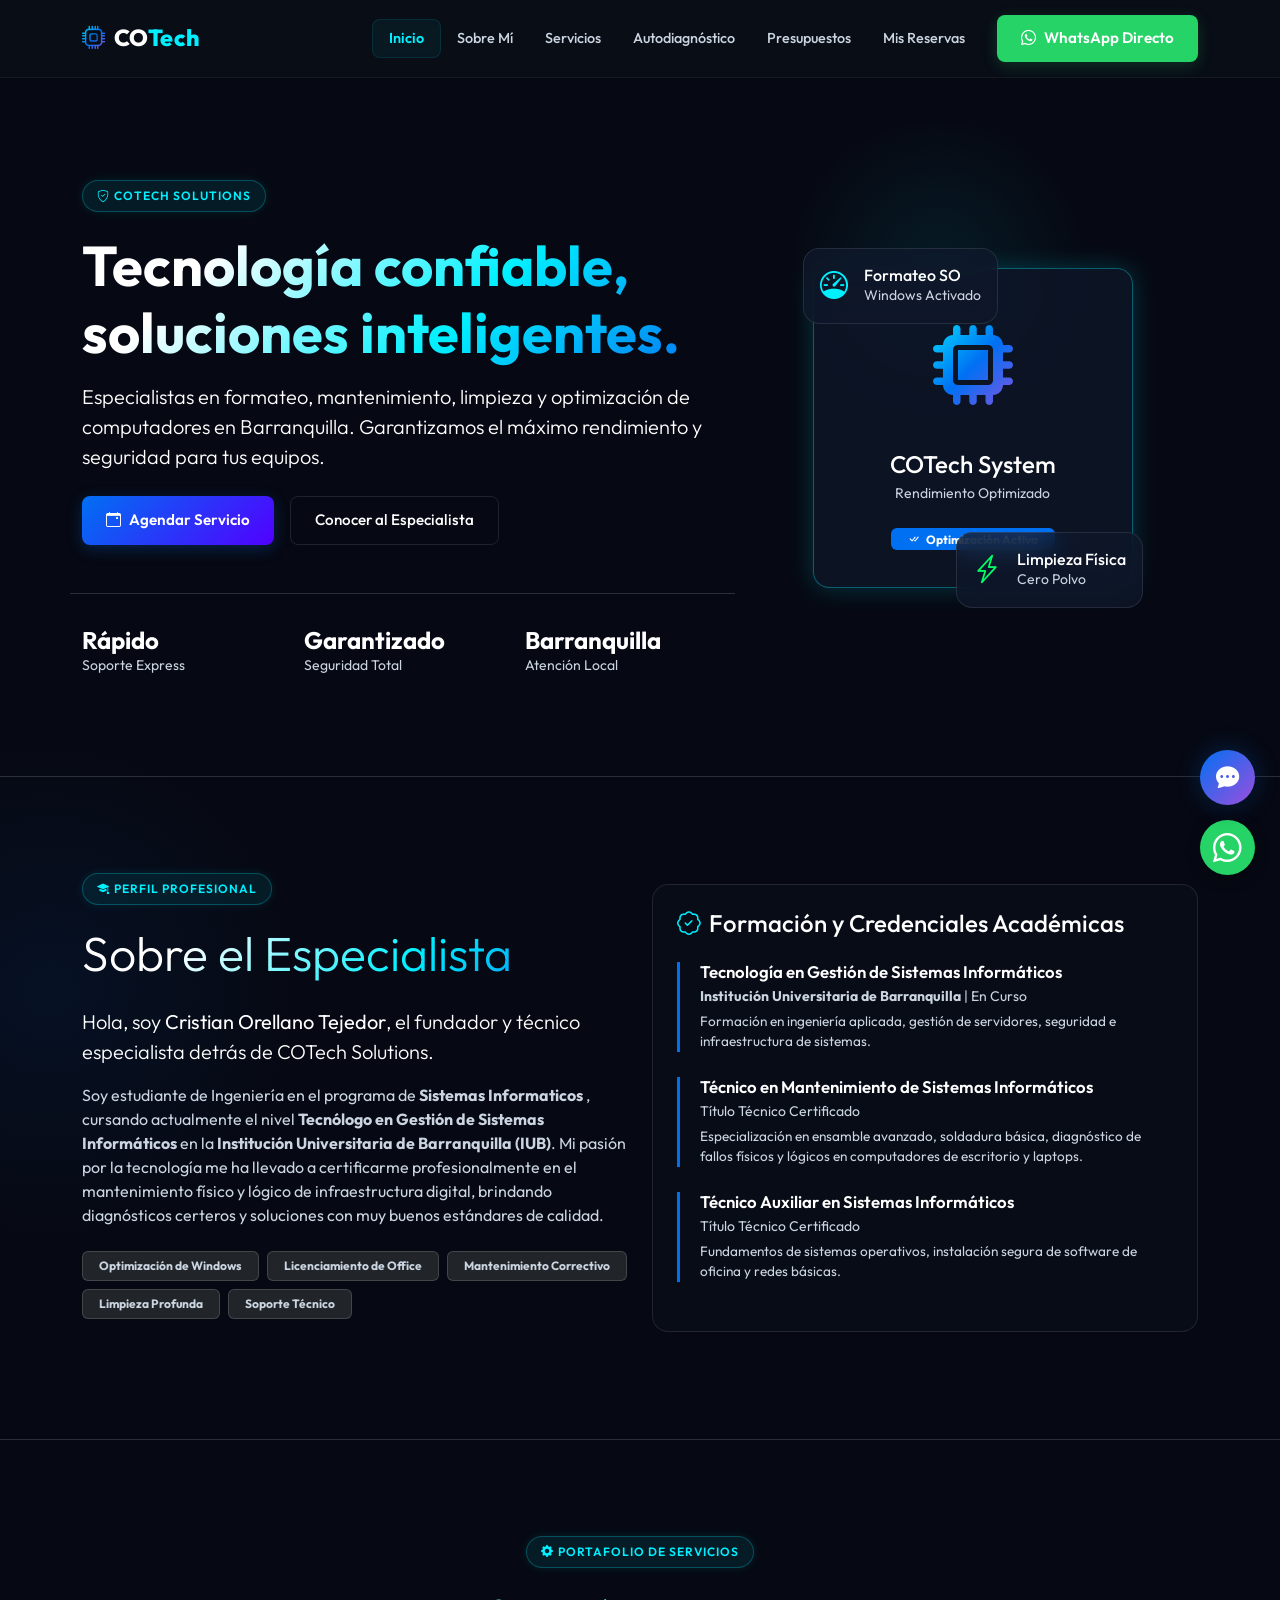
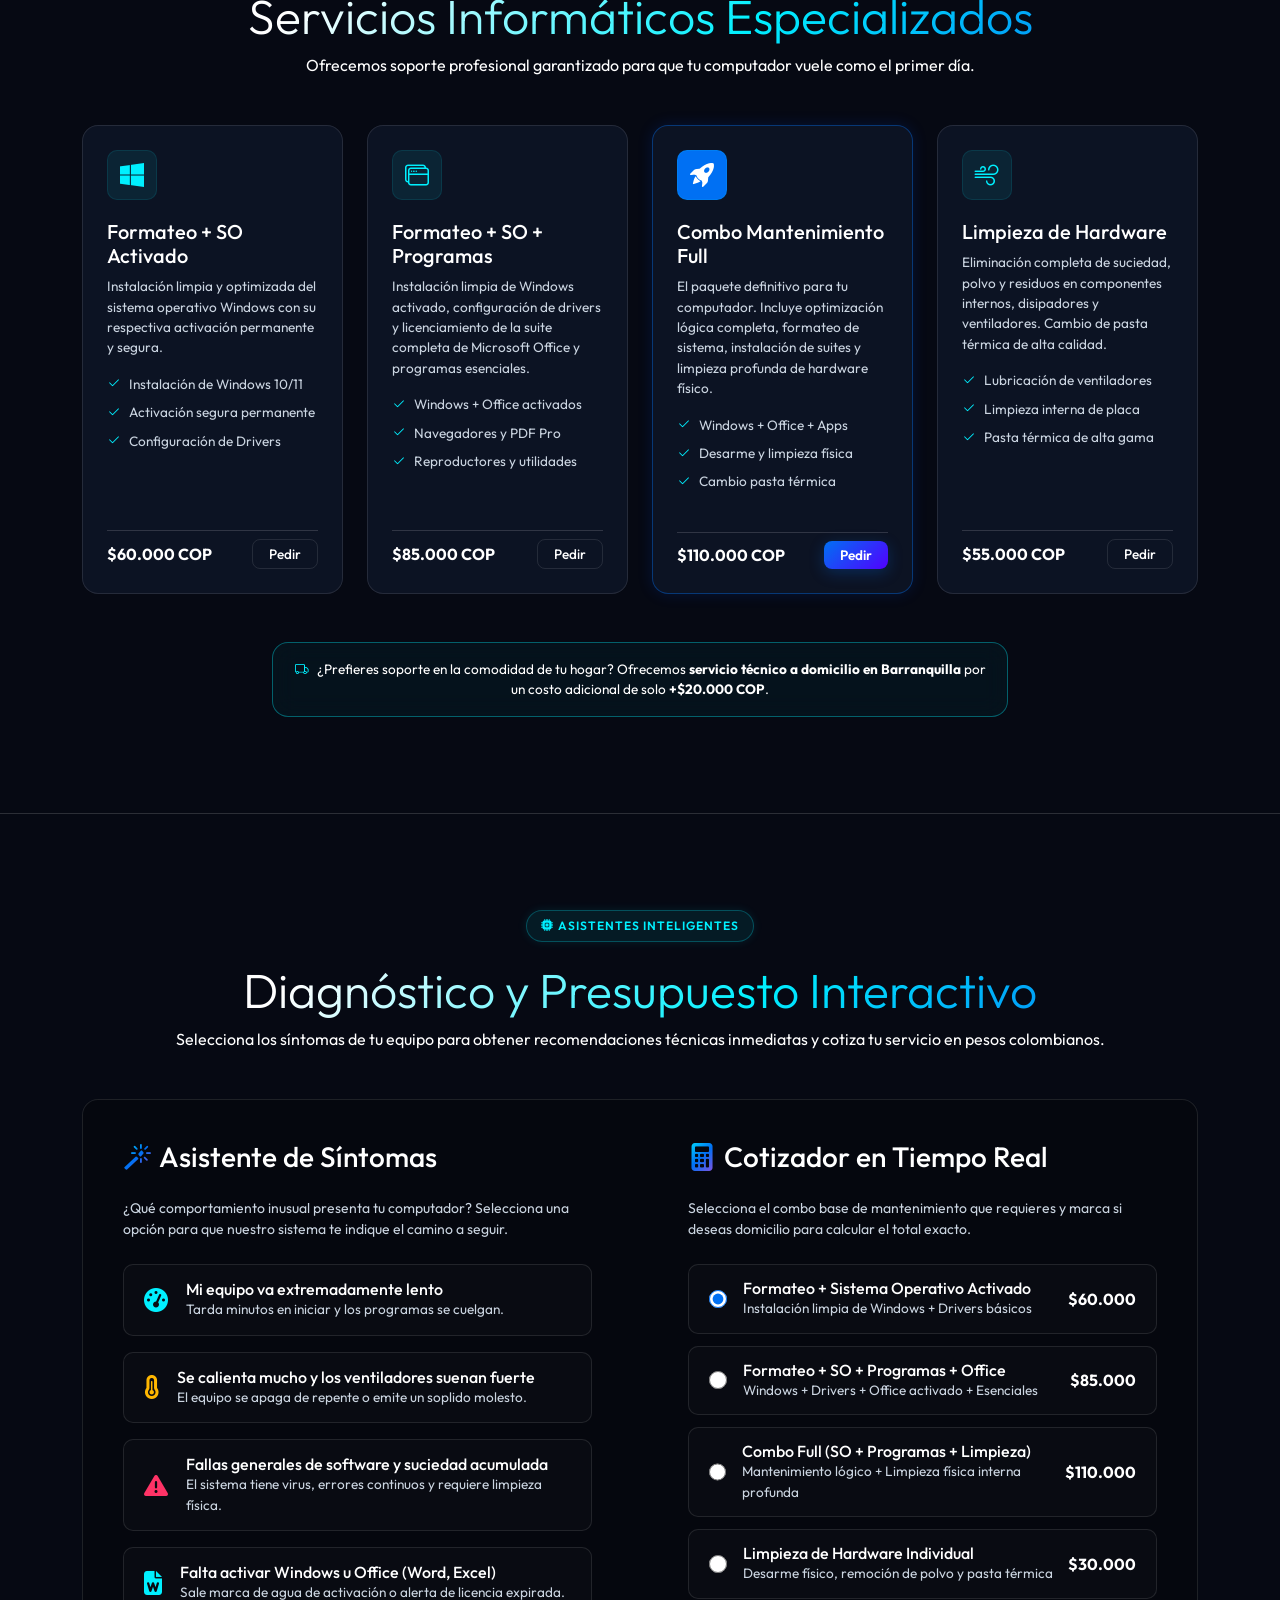
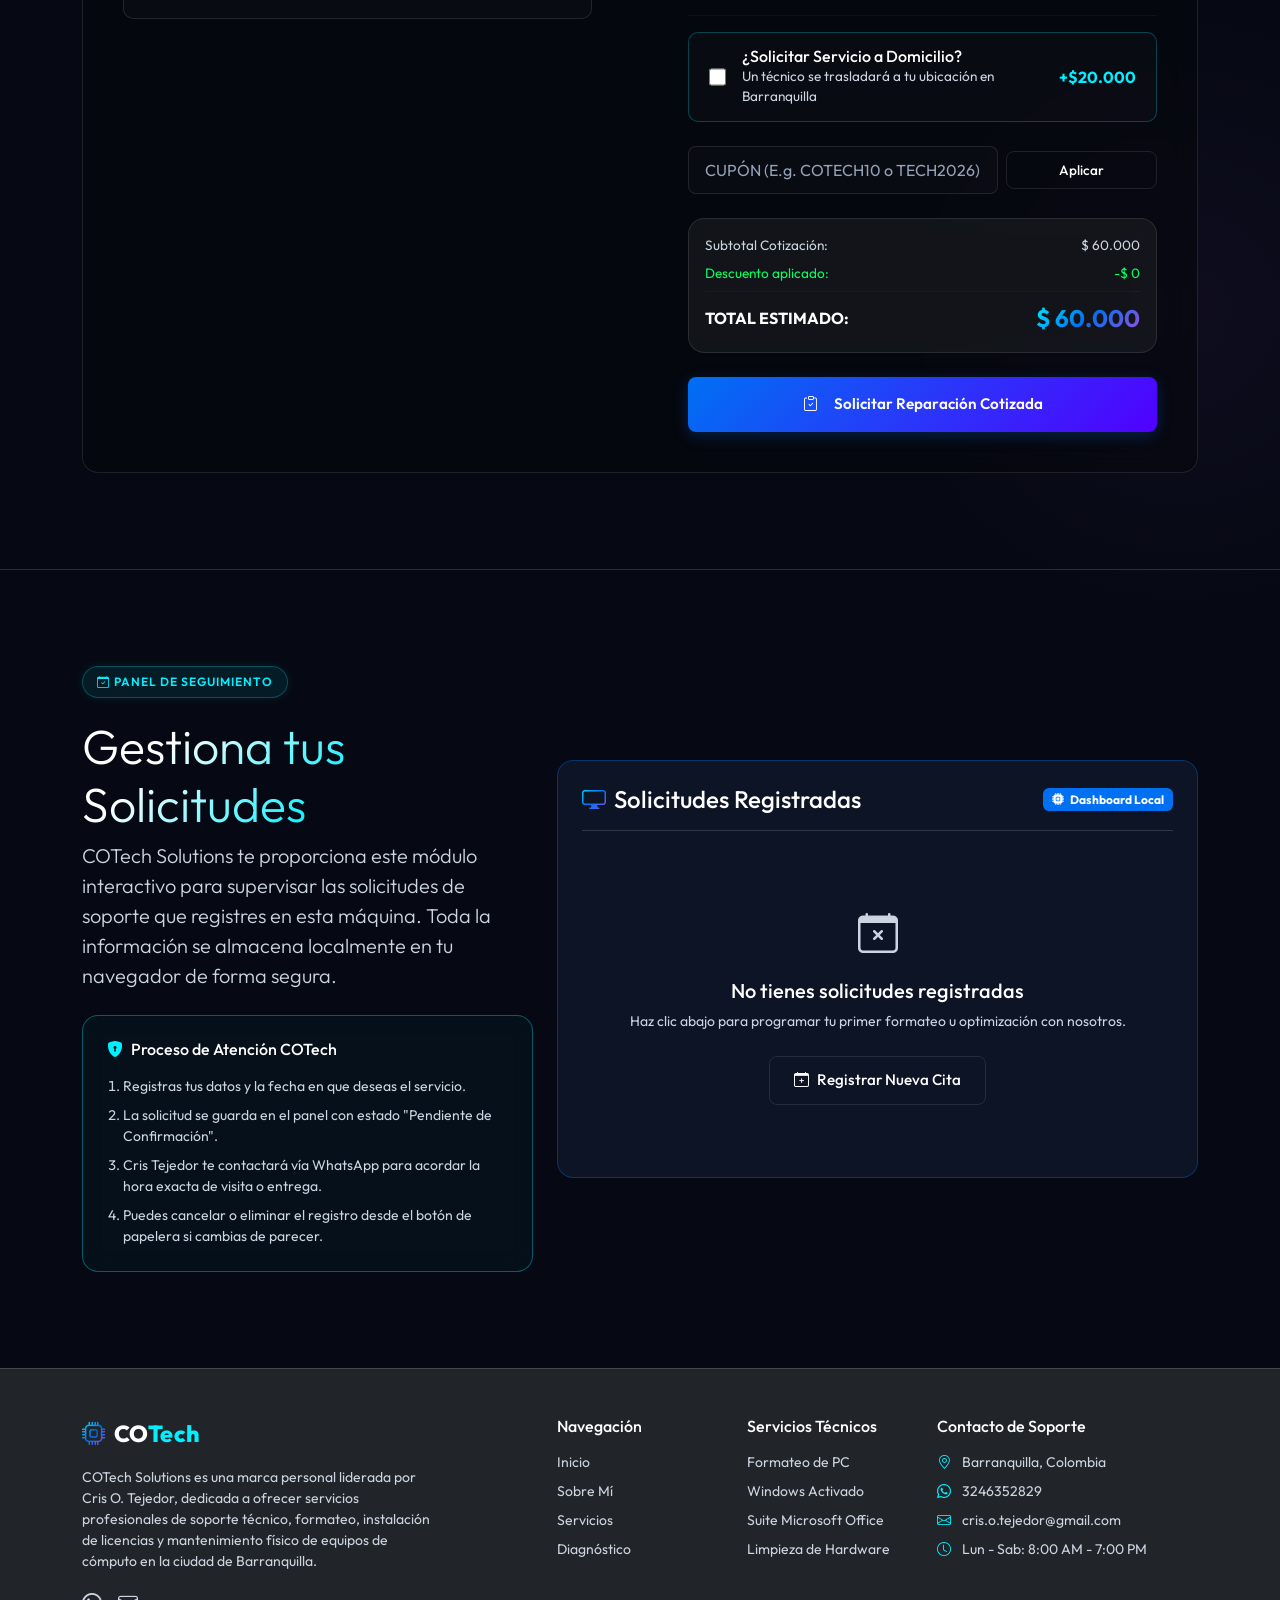
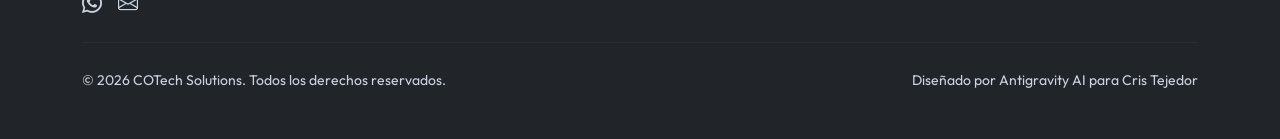
<file: index.html>
<!DOCTYPE html>
<html lang="es">
<head>
  <meta charset="UTF-8">
  <meta name="viewport" content="width=device-width, initial-scale=1.0">
  <meta name="description" content="COTech Solutions - Especialistas en formateo, mantenimiento, limpieza y optimización de computadores en Barranquilla. Servicio profesional por Cris Tejedor.">
  <meta name="keywords" content="formateo de computadores barranquilla, mantenimiento de computadores barranquilla, soporte tecnico barranquilla, cotech solutions, instalar windows, activar office">
  <meta name="author" content="COTech Solutions">
  <title>COTech Solutions | Soporte Técnico y Mantenimiento de Computadores en Barranquilla</title>

  <!-- Google Fonts - Outfit -->
  <link rel="preconnect" href="https://fonts.googleapis.com">
  <link rel="preconnect" href="https://fonts.gstatic.com" crossorigin>
  <link href="https://fonts.googleapis.com/css2?family=Outfit:wght@300;400;500;600;700;800&display=swap" rel="stylesheet">

  <!-- Bootstrap 5 CDN -->
  <link href="https://cdn.jsdelivr.net/npm/bootstrap@5.3.2/dist/css/bootstrap.min.css" rel="stylesheet">
  
  <!-- Iconos: Bootstrap Icons & FontAwesome 6 -->
  <link rel="stylesheet" href="https://cdn.jsdelivr.net/npm/bootstrap-icons@1.11.2/font/bootstrap-icons.min.css">
  <link rel="stylesheet" href="https://cdnjs.cloudflare.com/ajax/libs/font-awesome/6.4.2/css/all.min.css">

  <!-- Hojas de Estilos Personalizadas -->
  <link rel="stylesheet" href="css/style.css">
</head>
<body>

  <!-- ==========================================
       MENU DE NAVEGACION (NAVBAR)
       ========================================== -->
  <nav class="navbar navbar-expand-lg navbar-dark navbar-cyber fixed-top">
    <div class="container">
      <a class="navbar-brand navbar-brand-tech" href="#home">
        <i class="bi bi-cpu text-accent-gradient me-2"></i>CO<span>Tech</span>
      </a>
      <button class="navbar-toggler border-0" type="button" data-bs-toggle="collapse" data-bs-target="#navbarNav" aria-controls="navbarNav" aria-expanded="false" aria-label="Toggle navigation">
        <span class="navbar-toggler-icon"></span>
      </button>
      <div class="collapse navbar-collapse" id="navbarNav">
        <ul class="navbar-nav ms-auto align-items-center">
          <li class="nav-item">
            <a class="nav-link nav-link-tech active" href="#home">Inicio</a>
          </li>
          <li class="nav-item">
            <a class="nav-link nav-link-tech" href="#sobre-mi">Sobre Mí</a>
          </li>
          <li class="nav-item">
            <a class="nav-link nav-link-tech" href="#servicios">Servicios</a>
          </li>
          <li class="nav-item">
            <a class="nav-link nav-link-tech" href="#diagnostico">Autodiagnóstico</a>
          </li>
          <li class="nav-item">
            <a class="nav-link nav-link-tech" href="#cotizador">Presupuestos</a>
          </li>
          <li class="nav-item">
            <a class="nav-link nav-link-tech" href="#citas">Mis Reservas</a>
          </li>
          <li class="nav-item ms-lg-3 mt-3 mt-lg-0">
            <a href="https://wa.me/573246352829?text=Hola%20COTech%20Solutions,%20deseo%20consultar%20un%20servicio%20técnico" target="_blank" class="btn-tech btn-whatsapp">
              <i class="bi bi-whatsapp"></i> WhatsApp Directo
            </a>
          </li>
        </ul>
      </div>
    </div>
  </nav>

  <!-- ==========================================
       SECCIÓN HERO (BIENVENIDA)
       ========================================== -->
  <header id="home" class="hero-section">
    <div class="hero-glow-element"></div>
    <div class="container">
      <div class="row align-items-center gy-5">
        <div class="col-lg-7 text-start">
          <span class="hero-tag"><i class="bi bi-shield-check me-1"></i> COTech Solutions</span>
          <h1 class="display-4 fw-bold text-gradient mb-3">Tecnología confiable,<br>soluciones inteligentes.</h1>
          <p class="lead mb-4 text-white">Especialistas en formateo, mantenimiento, limpieza y optimización de computadores en Barranquilla. Garantizamos el máximo rendimiento y seguridad para tus equipos.</p>
          <div class="d-flex flex-wrap gap-3">
            <button class="btn-tech" data-bs-toggle="modal" data-bs-target="#bookingModal">
              <i class="bi bi-calendar-event"></i> Agendar Servicio
            </button>
            <a href="#sobre-mi" class="btn-tech-outline">
              Conocer al Especialista
            </a>
          </div>
          
          <!-- Metricas de Confianza -->
          <div class="row mt-5 pt-3 border-top border-secondary border-opacity-25 gy-3">
            <div class="col-4">
              <h4 class="fw-bold text-white mb-0">Rápido</h4>
              <p class="small text-muted mb-0">Soporte Express</p>
            </div>
            <div class="col-4">
              <h4 class="fw-bold text-white mb-0">Garantizado</h4>
              <p class="small text-muted mb-0">Seguridad Total</p>
            </div>
            <div class="col-4">
              <h4 class="fw-bold text-white mb-0">Barranquilla</h4>
              <p class="small text-muted mb-0">Atención Local</p>
            </div>
          </div>
        </div>
        
        <!-- Tarjeta Interactiva Flotante de Estado -->
        <div class="col-lg-5 text-center position-relative">
          <div class="floating-card-decor position-relative d-inline-block">
            <div class="card-glass p-5 text-center d-flex flex-column align-items-center justify-content-center" style="width: 320px; height: 320px; margin: 0 auto; border-color: rgba(0, 240, 255, 0.35); box-shadow: 0 0 25px rgba(0, 240, 255, 0.2);">
              <div class="mb-4 text-accent-gradient" style="font-size: 5rem;">
                <i class="fa-solid fa-microchip fa-pulse" style="color: var(--accent-blue);"></i>
              </div>
              <h4 class="text-white mb-1">COTech System</h4>
              <p class="small text-muted mb-3">Rendimiento Optimizado</p>
              <div class="w-100 bg-dark rounded-pill overflow-hidden mb-2" style="height: 6px;">
                <div class="bg-primary h-100" style="width: 95%;"></div>
              </div>
              <span class="badge bg-primary bg-opacity-25 text-white border border-primary border-opacity-50 px-3 py-1"><i class="bi bi-check-all me-1"></i> Optimización Activa</span>
            </div>
            
            <!-- Detalles Flotantes -->
            <div class="card-glass p-3 position-absolute d-flex align-items-center gap-3 floating-card-decor" style="top: -20px; left: -10px; max-width: 220px; animation-delay: 1.2s;">
              <div class="text-primary fs-3"><i class="bi bi-speedometer"></i></div>
              <div class="text-start">
                <h6 class="mb-0 text-white">Formateo SO</h6>
                <p class="mb-0 small text-muted">Windows Activado</p>
              </div>
            </div>
            
            <div class="card-glass p-3 position-absolute d-flex align-items-center gap-3 floating-card-decor" style="bottom: -20px; right: -10px; max-width: 220px; animation-delay: 2.8s;">
              <div class="text-success fs-3"><i class="bi bi-lightning-charge"></i></div>
              <div class="text-start">
                <h6 class="mb-0 text-white">Limpieza Física</h6>
                <p class="mb-0 small text-muted">Cero Polvo</p>
              </div>
            </div>
          </div>
        </div>
      </div>
    </div>
  </header>

  <!-- ==========================================
       SECCIÓN SOBRE MÍ (EDUCACIÓN & EXPERIENCIA)
       ========================================== -->
  <section id="sobre-mi" class="py-5 position-relative border-top border-secondary border-opacity-10">
    <div class="container py-5">
      <div class="row align-items-center gy-5">
        <!-- Columna de Perfil y Formación -->
        <div class="col-lg-6">
          <span class="hero-tag"><i class="bi bi-mortarboard-fill me-1"></i> Perfil Profesional</span>
          <h2 class="display-5 text-gradient mb-4">Sobre el Especialista</h2>
          <p class="lead text-white mb-3">Hola, soy <strong>Cristian Orellano Tejedor</strong>, el fundador y técnico especialista detrás de COTech Solutions.</p>
          <p class="text-muted mb-4">Soy estudiante de Ingeniería en el programa de<strong>  Sistemas Informaticos </strong>, cursando actualmente el nivel <strong>Tecnólogo en Gestión de Sistemas Informáticos</strong> en la <strong>Institución Universitaria de Barranquilla (IUB)</strong>. Mi pasión por la tecnología me ha llevado a certificarme profesionalmente en el mantenimiento físico y lógico de infraestructura digital, brindando diagnósticos certeros y soluciones con muy buenos estándares de calidad.</p>
          
          <!-- Habilidades Técnicas Rápidas -->
          <div class="d-flex flex-wrap gap-2 mb-4">
            <span class="badge bg-dark border border-secondary text-muted px-3 py-2">Optimización de Windows</span>
            <span class="badge bg-dark border border-secondary text-muted px-3 py-2">Licenciamiento de Office</span>
            <span class="badge bg-dark border border-secondary text-muted px-3 py-2">Mantenimiento Correctivo</span>
            <span class="badge bg-dark border border-secondary text-muted px-3 py-2">Limpieza Profunda</span>
            <span class="badge bg-dark border border-secondary text-muted px-3 py-2">Soporte Técnico</span>
          </div>
        </div>

        <!-- Columna de Credenciales y Educación Académica -->
        <div class="col-lg-6">
          <div class="card-glass p-4" style="background: rgba(10, 15, 26, 0.7);">
            <h4 class="text-white mb-4"><i class="bi bi-patch-check text-primary me-2"></i>Formación y Credenciales Académicas</h4>
            
            <div class="academic-card">
              <h6 class="text-white mb-1">Tecnología en Gestión de Sistemas Informáticos</h6>
              <p class="mb-1 text-muted small"><strong>Institución Universitaria de Barranquilla</strong> | En Curso</p>
              <p class="mb-0 fs-7 text-muted">Formación en ingeniería aplicada, gestión de servidores, seguridad e infraestructura de sistemas.</p>
            </div>

            <div class="academic-card">
              <h6 class="text-white mb-1">Técnico en Mantenimiento de Sistemas Informáticos</h6>
              <p class="mb-1 text-muted small">Título Técnico Certificado</p>
              <p class="mb-0 fs-7 text-muted">Especialización en ensamble avanzado, soldadura básica, diagnóstico de fallos físicos y lógicos en computadores de escritorio y laptops.</p>
            </div>

            <div class="academic-card">
              <h6 class="text-white mb-1">Técnico Auxiliar en Sistemas Informáticos</h6>
              <p class="mb-1 text-muted small">Título Técnico Certificado</p>
              <p class="mb-0 fs-7 text-muted">Fundamentos de sistemas operativos, instalación segura de software de oficina y redes básicas.</p>
            </div>
          </div>
        </div>
      </div>
    </div>
  </section>

  <!-- ==========================================
       SECCIÓN DE SERVICIOS
       ========================================== -->
  <section id="servicios" class="py-5 position-relative border-top border-secondary border-opacity-10">
    <div class="container py-5">
      <div class="text-center mb-5">
        <span class="hero-tag"><i class="bi bi-gear-fill me-1"></i> Portafolio de Servicios</span>
        <h2 class="display-5 text-gradient">Servicios Informáticos Especializados</h2>
        <p class="max-w-md mx-auto">Ofrecemos soporte profesional garantizado para que tu computador vuele como el primer día.</p>
      </div>

      <div class="row g-4 justify-content-center">
        <!-- Servicio 1: Formateo Básico -->
        <div class="col-md-6 col-lg-3">
          <div class="card-glass p-4 service-card-item">
            <div>
              <div class="service-icon-box">
                <i class="bi bi-windows"></i>
              </div>
              <h5 class="text-white mb-2">Formateo + SO Activado</h5>
              <p class="fs-7 text-muted">Instalación limpia y optimizada del sistema operativo Windows con su respectiva activación permanente y segura.</p>
              <ul class="list-unstyled text-muted small my-3 fs-7">
                <li class="mb-2"><i class="bi bi-check2 text-primary me-2"></i>Instalación de Windows 10/11</li>
                <li class="mb-2"><i class="bi bi-check2 text-primary me-2"></i>Activación segura permanente</li>
                <li class="mb-2"><i class="bi bi-check2 text-primary me-2"></i>Configuración de Drivers</li>
              </ul>
            </div>
            <div class="mt-4 pt-2 border-top border-secondary border-opacity-25 d-flex justify-content-between align-items-center">
              <span class="fw-bold text-white fs-6">$60.000 COP</span>
              <button class="btn-tech-outline py-1 px-3 fs-7" data-bs-toggle="modal" data-bs-target="#bookingModal" onclick="document.getElementById('booking-service').value='Formateo + Sistema Operativo Activado'">Pedir</button>
            </div>
          </div>
        </div>

        <!-- Servicio 2: Formateo + Programas -->
        <div class="col-md-6 col-lg-3">
          <div class="card-glass p-4 service-card-item">
            <div>
              <div class="service-icon-box">
                <i class="bi bi-window-stack"></i>
              </div>
              <h5 class="text-white mb-2">Formateo + SO + Programas</h5>
              <p class="fs-7 text-muted">Instalación limpia de Windows activado, configuración de drivers y licenciamiento de la suite completa de Microsoft Office y programas esenciales.</p>
              <ul class="list-unstyled text-muted small my-3 fs-7">
                <li class="mb-2"><i class="bi bi-check2 text-primary me-2"></i>Windows + Office activados</li>
                <li class="mb-2"><i class="bi bi-check2 text-primary me-2"></i>Navegadores y PDF Pro</li>
                <li class="mb-2"><i class="bi bi-check2 text-primary me-2"></i>Reproductores y utilidades</li>
              </ul>
            </div>
            <div class="mt-4 pt-2 border-top border-secondary border-opacity-25 d-flex justify-content-between align-items-center">
              <span class="fw-bold text-white fs-6">$85.000 COP</span>
              <button class="btn-tech-outline py-1 px-3 fs-7" data-bs-toggle="modal" data-bs-target="#bookingModal" onclick="document.getElementById('booking-service').value='Formateo + SO Activado + Programas'">Pedir</button>
            </div>
          </div>
        </div>

        <!-- Servicio 3: Combo Premium (SO + Programas + Limpieza) -->
        <div class="col-md-6 col-lg-3">
          <div class="card-glass p-4 service-card-item border-primary border-opacity-25" style="box-shadow: 0 0 15px rgba(0, 82, 255, 0.15);">
            <div>
              <div class="service-icon-box" style="background: var(--accent-blue); color: #fff;">
                <i class="bi bi-rocket-takeoff-fill"></i>
              </div>
              <h5 class="text-white mb-2">Combo Mantenimiento Full</h5>
              <p class="fs-7 text-muted">El paquete definitivo para tu computador. Incluye optimización lógica completa, formateo de sistema, instalación de suites y limpieza profunda de hardware físico.</p>
              <ul class="list-unstyled text-muted small my-3 fs-7">
                <li class="mb-2"><i class="bi bi-check2 text-primary me-2"></i>Windows + Office + Apps</li>
                <li class="mb-2"><i class="bi bi-check2 text-primary me-2"></i>Desarme y limpieza física</li>
                <li class="mb-2"><i class="bi bi-check2 text-primary me-2"></i>Cambio pasta térmica</li>
              </ul>
            </div>
            <div class="mt-4 pt-2 border-top border-secondary border-opacity-25 d-flex justify-content-between align-items-center">
              <span class="fw-bold text-white fs-6">$110.000 COP</span>
              <button class="btn-tech py-1 px-3 fs-7" data-bs-toggle="modal" data-bs-target="#bookingModal" onclick="document.getElementById('booking-service').value='Formateo + SO + Programas + Limpieza de Hardware'">Pedir</button>
            </div>
          </div>
        </div>

        <!-- Servicio 4: Limpieza Física -->
        <div class="col-md-6 col-lg-3">
          <div class="card-glass p-4 service-card-item">
            <div>
              <div class="service-icon-box">
                <i class="bi bi-wind"></i>
              </div>
              <h5 class="text-white mb-2">Limpieza de Hardware</h5>
              <p class="fs-7 text-muted">Eliminación completa de suciedad, polvo y residuos en componentes internos, disipadores y ventiladores. Cambio de pasta térmica de alta calidad.</p>
              <ul class="list-unstyled text-muted small my-3 fs-7">
                <li class="mb-2"><i class="bi bi-check2 text-primary me-2"></i>Lubricación de ventiladores</li>
                <li class="mb-2"><i class="bi bi-check2 text-primary me-2"></i>Limpieza interna de placa</li>
                <li class="mb-2"><i class="bi bi-check2 text-primary me-2"></i>Pasta térmica de alta gama</li>
              </ul>
            </div>
            <div class="mt-4 pt-2 border-top border-secondary border-opacity-25 d-flex justify-content-between align-items-center">
              <span class="fw-bold text-white fs-6">$55.000 COP</span>
              <button class="btn-tech-outline py-1 px-3 fs-7" data-bs-toggle="modal" data-bs-target="#bookingModal" onclick="document.getElementById('booking-service').value='Limpieza de Hardware'">Pedir</button>
            </div>
          </div>
        </div>
      </div>

      <!-- Domicilio Banner -->
      <div class="row justify-content-center mt-5">
        <div class="col-lg-8">
          <div class="card-glass p-3 text-center border-info border-opacity-25" style="background: rgba(0, 240, 255, 0.04);">
            <p class="mb-0 text-white fs-7"><i class="bi bi-truck me-2 text-primary"></i>¿Prefieres soporte en la comodidad de tu hogar? Ofrecemos <strong>servicio técnico a domicilio en Barranquilla</strong> por un costo adicional de solo <strong>+$20.000 COP</strong>.</p>
          </div>
        </div>
      </div>
    </div>
  </section>

  <!-- ==========================================
       SECCIÓN DE ASISTENTE DE DIAGNÓSTICO E COTIZADOR
       ========================================== -->
  <section id="diagnostico" class="py-5 position-relative border-top border-secondary border-opacity-10">
    <div class="container py-5">
      <div class="text-center mb-5">
        <span class="hero-tag"><i class="bi bi-cpu-fill me-1"></i> Asistentes Inteligentes</span>
        <h2 class="display-5 text-gradient">Diagnóstico y Presupuesto Interactivo</h2>
        <p class="max-w-md mx-auto">Selecciona los síntomas de tu equipo para obtener recomendaciones técnicas inmediatas y cotiza tu servicio en pesos colombianos.</p>
      </div>

      <div class="tech-container">
        <div class="row gy-5">
          <!-- Columna Izquierda: Autodiagnóstico de Síntomas -->
          <div class="col-lg-6 border-lg-end pe-lg-5">
            <h3 class="text-white mb-4"><i class="bi bi-magic text-accent-gradient me-2"></i>Asistente de Síntomas</h3>
            <p class="text-muted mb-4 small">¿Qué comportamiento inusual presenta tu computador? Selecciona una opción para que nuestro sistema te indique el camino a seguir.</p>
            
            <div class="d-flex flex-column gap-3 mb-4">
              <div class="diagnose-option" data-problem="slow">
                <i class="fa-solid fa-gauge-high fs-4 text-primary"></i>
                <div>
                  <h6 class="mb-0 text-white">Mi equipo va extremadamente lento</h6>
                  <p class="mb-0 text-muted fs-7">Tarda minutos en iniciar y los programas se cuelgan.</p>
                </div>
              </div>
              <div class="diagnose-option" data-problem="heat">
                <i class="fa-solid fa-temperature-three-quarters fs-4 text-warning"></i>
                <div>
                  <h6 class="mb-0 text-white">Se calienta mucho y los ventiladores suenan fuerte</h6>
                  <p class="mb-0 text-muted fs-7">El equipo se apaga de repente o emite un soplido molesto.</p>
                </div>
              </div>
              <div class="diagnose-option" data-problem="combo_full">
                <i class="fa-solid fa-triangle-exclamation fs-4 text-danger"></i>
                <div>
                  <h6 class="mb-0 text-white">Fallas generales de software y suciedad acumulada</h6>
                  <p class="mb-0 text-muted fs-7">El sistema tiene virus, errores continuos y requiere limpieza física.</p>
                </div>
              </div>
              <div class="diagnose-option" data-problem="office">
                <i class="fa-solid fa-file-word fs-4 text-info"></i>
                <div>
                  <h6 class="mb-0 text-white">Falta activar Windows u Office (Word, Excel)</h6>
                  <p class="mb-0 text-muted fs-7">Sale marca de agua de activación o alerta de licencia expirada.</p>
                </div>
              </div>
            </div>

            <!-- Resultado del Diagnóstico -->
            <div id="diagnostic-result" class="diagnostic-result mt-4">
              <h5 class="text-white mb-2"><i class="bi bi-info-circle text-primary me-2"></i>Resultado del Escaneo:</h5>
              <h6 class="text-white" id="diag-title">-</h6>
              <p class="mb-2 text-muted fs-7">Complejidad técnica: <span id="diag-gravity" class="fw-bold text-warning">-</span></p>
              <div class="mb-3 fs-7">
                <p class="mb-1 text-white"><strong>Causa Probable:</strong></p>
                <p class="text-muted mb-2" id="diag-cause">-</p>
                <p class="mb-1 text-white"><strong>Solución Sugerida por COTech:</strong></p>
                <p class="text-muted mb-0" id="diag-solution">-</p>
              </div>
              <div class="d-flex align-items-center justify-content-between pt-2 border-top border-secondary border-opacity-25">
                <div>
                  <span class="small text-muted d-block">Tarifa Estimada:</span>
                  <span class="d-block text-white fw-bold" id="diag-price">-</span>
                </div>
                <button class="btn-tech py-1 px-3 fs-7" data-bs-toggle="modal" data-bs-target="#bookingModal">
                  Solicitar este servicio
                </button>
              </div>
            </div>
          </div>

          <!-- Columna Derecha: Cotizador Dinámico -->
          <div id="cotizador" class="col-lg-6 ps-lg-5">
            <h3 class="text-white mb-4"><i class="bi bi-calculator-fill text-accent-gradient me-2"></i>Cotizador en Tiempo Real</h3>
            <p class="text-muted mb-4 small">Selecciona el combo base de mantenimiento que requieres y marca si deseas domicilio para calcular el total exacto.</p>
            
            <div class="services-list mb-4">
              <!-- Item 1 -->
              <div class="calc-checkbox-container">
                <div class="d-flex align-items-center gap-3">
                  <input type="radio" class="calc-radio" name="base-service" id="srv-basic" value="combo-basic" checked>
                  <div>
                    <h6 class="mb-0 text-white">Formateo + Sistema Operativo Activado</h6>
                    <p class="mb-0 text-muted fs-7">Instalación limpia de Windows + Drivers básicos</p>
                  </div>
                </div>
                <span class="text-white fw-bold">$60.000</span>
              </div>
              
              <!-- Item 2 -->
              <div class="calc-checkbox-container">
                <div class="d-flex align-items-center gap-3">
                  <input type="radio" class="calc-radio" name="base-service" id="srv-prog" value="combo-programs">
                  <div>
                    <h6 class="mb-0 text-white">Formateo + SO + Programas + Office</h6>
                    <p class="mb-0 text-muted fs-7">Windows + Drivers + Office activado + Esenciales</p>
                  </div>
                </div>
                <span class="text-white fw-bold">$85.000</span>
              </div>

              <!-- Item 3 -->
              <div class="calc-checkbox-container">
                <div class="d-flex align-items-center gap-3">
                  <input type="radio" class="calc-radio" name="base-service" id="srv-combo-full" value="combo-full">
                  <div>
                    <h6 class="mb-0 text-white">Combo Full (SO + Programas + Limpieza)</h6>
                    <p class="mb-0 text-muted fs-7">Mantenimiento lógico + Limpieza física interna profunda</p>
                  </div>
                </div>
                <span class="text-white fw-bold">$110.000</span>
              </div>

              <!-- Item 4 -->
              <div class="calc-checkbox-container">
                <div class="d-flex align-items-center gap-3">
                  <input type="radio" class="calc-radio" name="base-service" id="srv-clean-ind" value="hardware-clean">
                  <div>
                    <h6 class="mb-0 text-white">Limpieza de Hardware Individual</h6>
                    <p class="mb-0 text-muted fs-7">Desarme físico, remoción de polvo y pasta térmica</p>
                  </div>
                </div>
                <span class="text-white fw-bold">$30.000</span>
              </div>

              <hr class="border-secondary border-opacity-25 my-3">

              <!-- Domicilio Adicional -->
              <div class="calc-checkbox-container" style="border-color: rgba(0, 240, 255, 0.25);">
                <div class="d-flex align-items-center gap-3">
                  <input type="checkbox" id="srv-domicilio">
                  <div>
                    <h6 class="mb-0 text-white">¿Solicitar Servicio a Domicilio?</h6>
                    <p class="mb-0 text-muted fs-7">Un técnico se trasladará a tu ubicación en Barranquilla</p>
                  </div>
                </div>
                <span class="text-primary fw-bold">+$20.000</span>
              </div>
            </div>

            <!-- Sección de Cupones -->
            <div class="row g-2 align-items-center mb-4">
              <div class="col-8">
                <input type="text" class="form-control form-control-cyber" id="coupon-code" placeholder="CUPÓN (E.g. COTECH10 o TECH2026)">
                <div id="coupon-status" class="form-text" style="display: none;"></div>
              </div>
              <div class="col-4">
                <button type="button" class="btn-tech-outline w-100 py-2 fs-7 text-center justify-content-center" id="btn-apply-coupon">Aplicar</button>
              </div>
            </div>

            <!-- Desglose de Totales -->
            <div class="card-glass p-3 mb-4 bg-dark bg-opacity-50">
              <div class="d-flex justify-content-between mb-2 fs-7 text-muted">
                <span>Subtotal Cotización:</span>
                <span id="calc-subtotal">$0 COP</span>
              </div>
              <div class="d-flex justify-content-between mb-2 fs-7 text-success">
                <span>Descuento aplicado:</span>
                <span id="calc-discount">-$0 COP</span>
              </div>
              <hr class="border-secondary my-2">
              <div class="d-flex justify-content-between align-items-center">
                <span class="text-white fw-bold">TOTAL ESTIMADO:</span>
                <span class="text-accent-gradient fs-4 fw-bold" id="calc-total">$0 COP</span>
              </div>
            </div>

            <button class="btn-tech w-100 py-3 text-center justify-content-center" data-bs-toggle="modal" data-bs-target="#bookingModal">
              <i class="bi bi-clipboard-check me-2"></i> Solicitar Reparación Cotizada
            </button>
          </div>
        </div>
      </div>
    </div>
  </section>

  <!-- ==========================================
       SECCIÓN DE MIS RESERVAS (DASHBOARD DE LOCALSTORAGE)
       ========================================== -->
  <section id="citas" class="py-5 position-relative border-top border-secondary border-opacity-10">
    <div class="container py-5">
      <div class="row gy-5 align-items-center">
        <!-- Columna de Información -->
        <div class="col-lg-5">
          <span class="hero-tag"><i class="bi bi-calendar-check me-1"></i> Panel de Seguimiento</span>
          <h2 class="display-5 text-gradient">Gestiona tus Solicitudes</h2>
          <p class="text-muted lead mb-4">COTech Solutions te proporciona este módulo interactivo para supervisar las solicitudes de soporte que registres en esta máquina. Toda la información se almacena localmente en tu navegador de forma segura.</p>
          <div class="card-glass p-4 border-info border-opacity-25" style="background: rgba(0, 240, 255, 0.03);">
            <h6 class="text-white mb-3"><i class="bi bi-shield-lock-fill text-primary me-2"></i>Proceso de Atención COTech</h6>
            <ol class="small text-muted ps-3 mb-0 d-flex flex-column gap-2">
              <li>Registras tus datos y la fecha en que deseas el servicio.</li>
              <li>La solicitud se guarda en el panel con estado "Pendiente de Confirmación".</li>
              <li>Cris Tejedor te contactará vía WhatsApp para acordar la hora exacta de visita o entrega.</li>
              <li>Puedes cancelar o eliminar el registro desde el botón de papelera si cambias de parecer.</li>
            </ol>
          </div>
        </div>

        <!-- Columna del Panel / Dashboard Local -->
        <div class="col-lg-7">
          <div class="card-glass p-4" style="background: rgba(15, 23, 42, 0.85); border-color: rgba(0, 112, 243, 0.35);">
            <div class="d-flex align-items-center justify-content-between mb-4 border-bottom border-secondary border-opacity-25 pb-3">
              <h4 class="text-white mb-0"><i class="bi bi-display text-accent-gradient me-2"></i>Solicitudes Registradas</h4>
              <span class="badge bg-primary bg-opacity-25 text-white border border-primary border-opacity-50"><i class="bi bi-cpu-fill me-1"></i> Dashboard Local</span>
            </div>

            <!-- Listado de citas de LocalStorage -->
            <div id="bookings-list" class="d-flex flex-column gap-3" style="max-height: 380px; overflow-y: auto;">
              <!-- Se inyecta dinámicamente mediante JS -->
            </div>

            <!-- Mensaje vacío de citas -->
            <div id="no-bookings-message" class="text-center py-5">
              <div class="text-muted fs-1 mb-3"><i class="bi bi-calendar-x"></i></div>
              <h5 class="text-white mb-2">No tienes solicitudes registradas</h5>
              <p class="text-muted small mb-4">Haz clic abajo para programar tu primer formateo u optimización con nosotros.</p>
              <button class="btn-tech-outline" data-bs-toggle="modal" data-bs-target="#bookingModal">
                <i class="bi bi-calendar-plus"></i> Registrar Nueva Cita
              </button>
            </div>
          </div>
        </div>
      </div>
    </div>
  </section>

  <!-- ==========================================
       MODAL DE RESERVA DE CITAS (CYBER MODAL)
       ========================================== -->
  <div class="modal fade modal-cyber" id="bookingModal" tabindex="-1" aria-labelledby="bookingModalLabel" aria-hidden="true">
    <div class="modal-dialog modal-dialog-centered modal-lg">
      <div class="modal-content">
        <div class="modal-header">
          <h5 class="modal-title text-white" id="bookingModalLabel"><i class="bi bi-calendar2-plus text-accent-gradient me-2"></i>Registrar Solicitud Técnica</h5>
          <button type="button" class="btn-close btn-close-white" data-bs-dismiss="modal" aria-label="Close"></button>
        </div>
        <form id="bookingForm">
          <div class="modal-body p-4">
            <div class="row g-3">
              <!-- Nombre -->
              <div class="col-md-6">
                <label for="booking-name" class="form-label text-muted small">Nombre Completo *</label>
                <input type="text" class="form-control form-control-cyber" id="booking-name" required placeholder="Ej. Juan Pérez">
              </div>
              
              <!-- Correo -->
              <div class="col-md-6">
                <label for="booking-email" class="form-label text-muted small">Correo Electrónico *</label>
                <input type="email" class="form-control form-control-cyber" id="booking-email" required placeholder="juan@ejemplo.com">
              </div>

              <!-- Teléfono -->
              <div class="col-md-6">
                <label for="booking-phone" class="form-label text-muted small">WhatsApp de Contacto *</label>
                <input type="tel" class="form-control form-control-cyber" id="booking-phone" required placeholder="Ej. 3001234567">
              </div>

              <!-- Fecha -->
              <div class="col-md-6">
                <label for="booking-date" class="form-label text-muted small">Fecha Estimada de Atención *</label>
                <input type="date" class="form-control form-control-cyber" id="booking-date" required>
              </div>

              <!-- Servicio -->
              <div class="col-md-6">
                <label for="booking-service" class="form-label text-muted small">Servicio Requerido</label>
                <select class="form-select form-control-cyber" id="booking-service">
                  <option value="Formateo + Sistema Operativo Activado" selected>Formateo + Sistema Operativo Activado ($60.000 COP)</option>
                  <option value="Formateo + SO Activado + Programas">Formateo + SO Activado + Programas ($85.000 COP)</option>
                  <option value="Formateo + SO + Programas + Limpieza de Hardware">Formateo + SO + Programas + Limpieza de Hardware ($110.000 COP)</option>
                  <option value="Limpieza de Hardware">Limpieza de Hardware sola ($30.000 COP)</option>
                </select>
              </div>

              <!-- Modalidad -->
              <div class="col-md-6">
                <label for="booking-type" class="form-label text-muted small">Modalidad</label>
                <select class="form-select form-control-cyber" id="booking-type">
                  <option value="A Domicilio (Barranquilla)" selected>Servicio a Domicilio (+$20.000 COP)</option>
                  <option value="Entrega en Laboratorio">Llevar equipo al técnico</option>
                  <option value="Soporte Remoto">Asistencia Remota AnyDesk (Solo Software)</option>
                </select>
              </div>

              <!-- Notas -->
              <div class="col-12">
                <label for="booking-notes" class="form-label text-muted small">Describe el equipo y fallas (Marca, modelo, si requiere respaldo de datos, etc.)</label>
                <textarea class="form-control form-control-cyber" id="booking-notes" rows="3" placeholder="Ej. Computador de escritorio Asus. Necesito formatear a Windows 10, instalar Office y hacer respaldo de mis fotos. También tiene mucho polvo interno."></textarea>
              </div>
            </div>
            <p class="small text-muted mt-3 mb-0">* Todos los campos marcados con asterisco son obligatorios para procesar la orden.</p>
          </div>
          <div class="modal-footer">
            <button type="button" class="btn-tech-outline py-2" data-bs-dismiss="modal">Cerrar</button>
            <button type="submit" class="btn-tech py-2">Registrar Solicitud</button>
          </div>
        </form>
      </div>
    </div>
  </div>

  <!-- ==========================================
       WHATSAPP BOTÓN FLOTANTE PERMANENTE
       ========================================== -->
  <a href="https://wa.me/573246352829?text=Hola%20COTech%20Solutions,%20deseo%20consultar%20por%20un%20servicio%20técnico%20para%20mi%20computador" class="whatsapp-float text-center" target="_blank" title="Chatear en WhatsApp con Cris Tejedor">
    <i class="bi bi-whatsapp"></i>
  </a>

  <!-- ==========================================
       WIDGET FLOTANTE DEL CHATBOT DE SOPORTE TÉCNICO
       ========================================== -->
  <div class="chat-widget">
    <div id="chat-toggle" class="chat-btn position-relative">
      <i class="bi bi-chat-dots-fill"></i>
      <span id="chat-ping" class="badge-ping" style="display: none;"></span>
    </div>

    <!-- Caja de Chat -->
    <div id="chat-box" class="chat-box">
      <div class="chat-header">
        <div class="d-flex align-items-center gap-2">
          <i class="bi bi-cpu text-primary fs-4"></i>
          <div>
            <h6 class="text-white mb-0">TechBot COTech</h6>
            <small class="text-success" style="font-size: 0.75rem;"><i class="bi bi-circle-fill" style="font-size: 0.5rem; vertical-align: middle;"></i> Activo online</small>
          </div>
        </div>
        <button id="close-chat" class="btn-close btn-close-white" style="font-size: 0.8rem;"></button>
      </div>
      
      <!-- Cuerpo del Chat -->
      <div id="chat-body" class="chat-body">
        <div class="chat-bubble bot">
          ¡Hola! Bienvenido a **COTech Solutions**. Soy tu asistente virtual. ¿Qué duda técnica puedo resolver sobre nuestros servicios de computadores en Barranquilla?
        </div>
        
        <!-- Opciones rápidas de clic -->
        <div id="chat-options" class="chat-options-container">
          <button class="chat-option-btn" data-topic="precios">¿Cuánto cuestan los servicios?</button>
          <button class="chat-option-btn" data-topic="ubicacion">¿Cuál es su ubicación?</button>
          <button class="chat-option-btn" data-topic="garantia">¿Los trabajos tienen garantía?</button>
          <button class="chat-option-btn" data-topic="horario">¿Cuáles son los horarios?</button>
          <button class="chat-option-btn" data-topic="sobre_mi">¿Quién es el especialista?</button>
          <button class="chat-option-btn" data-topic="whatsapp">¿Tienen enlace directo a WhatsApp?</button>
        </div>
      </div>
      
      <!-- Entrada del Chat -->
      <form id="chat-form" class="chat-footer">
        <input type="text" id="chat-input" class="form-control form-control-cyber fs-7 py-2" placeholder="Escribe tu consulta aquí..." autocomplete="off">
        <button type="submit" class="btn-tech py-1 px-3 fs-7"><i class="bi bi-send-fill"></i></button>
      </form>
    </div>
  </div>

  <!-- ==========================================
       PIE DE PÁGINA (FOOTER)
       ========================================== -->
  <footer class="py-5 bg-dark border-top border-secondary border-opacity-10 text-muted">
    <div class="container">
      <div class="row gy-4">
        <div class="col-lg-4 text-start">
          <a class="navbar-brand navbar-brand-tech text-white mb-3 d-inline-block" href="#home">
            <i class="bi bi-cpu text-accent-gradient me-2"></i>CO<span>Tech</span>
          </a>
          <p class="small text-muted">COTech Solutions es una marca personal liderada por Cris O. Tejedor, dedicada a ofrecer servicios profesionales de soporte técnico, formateo, instalación de licencias y mantenimiento físico de equipos de cómputo en la ciudad de Barranquilla.</p>
          <div class="d-flex gap-3 fs-5 mt-3">
            <a href="https://wa.me/573246352829" class="text-muted hover-text-cyan" target="_blank"><i class="bi bi-whatsapp"></i></a>
            <a href="mailto:cris.o.tejedor@gmail.com" class="text-muted hover-text-cyan"><i class="bi bi-envelope"></i></a>
          </div>
        </div>
        <div class="col-6 col-md-4 col-lg-2 ms-lg-auto text-start">
          <h6 class="text-white mb-3">Navegación</h6>
          <ul class="list-unstyled d-flex flex-column gap-2 small">
            <li><a href="#home" class="text-muted text-decoration-none hover-text-cyan">Inicio</a></li>
            <li><a href="#sobre-mi" class="text-muted text-decoration-none hover-text-cyan">Sobre Mí</a></li>
            <li><a href="#servicios" class="text-muted text-decoration-none hover-text-cyan">Servicios</a></li>
            <li><a href="#diagnostico" class="text-muted text-decoration-none hover-text-cyan">Diagnóstico</a></li>
          </ul>
        </div>
        <div class="col-6 col-md-4 col-lg-2 text-start">
          <h6 class="text-white mb-3">Servicios Técnicos</h6>
          <ul class="list-unstyled d-flex flex-column gap-2 small">
            <li><a href="#servicios" class="text-muted text-decoration-none hover-text-cyan">Formateo de PC</a></li>
            <li><a href="#servicios" class="text-muted text-decoration-none hover-text-cyan">Windows Activado</a></li>
            <li><a href="#servicios" class="text-muted text-decoration-none hover-text-cyan">Suite Microsoft Office</a></li>
            <li><a href="#servicios" class="text-muted text-decoration-none hover-text-cyan">Limpieza de Hardware</a></li>
          </ul>
        </div>
        <div class="col-md-4 col-lg-3 text-start">
          <h6 class="text-white mb-3">Contacto de Soporte</h6>
          <ul class="list-unstyled d-flex flex-column gap-2 small text-muted">
            <li><i class="bi bi-geo-alt me-2 text-primary"></i> Barranquilla, Colombia</li>
            <li><i class="bi bi-whatsapp me-2 text-primary"></i> 3246352829</li>
            <li><i class="bi bi-envelope me-2 text-primary"></i> cris.o.tejedor@gmail.com</li>
            <li><i class="bi bi-clock me-2 text-primary"></i> Lun - Sab: 8:00 AM - 7:00 PM</li>
          </ul>
        </div>
      </div>
      <hr class="border-secondary border-opacity-10 my-4">
      <div class="row align-items-center">
        <div class="col-md-6 text-center text-md-start">
          <span class="small">&copy; 2026 COTech Solutions. Todos los derechos reservados.</span>
        </div>
        <div class="col-md-6 text-center text-md-end mt-2 mt-md-0">
          <span class="small text-muted">Diseñado por Antigravity AI para Cris Tejedor</span>
        </div>
      </div>
    </div>
  </footer>

  <!-- Bootstrap 5 JS Bundle CDN -->
  <script src="https://cdn.jsdelivr.net/npm/bootstrap@5.3.2/dist/js/bootstrap.bundle.min.js"></script>
  <!-- Lógica Interactiva Personalizada -->
  <script src="js/script.js"></script>
</body>
</html>
</file>
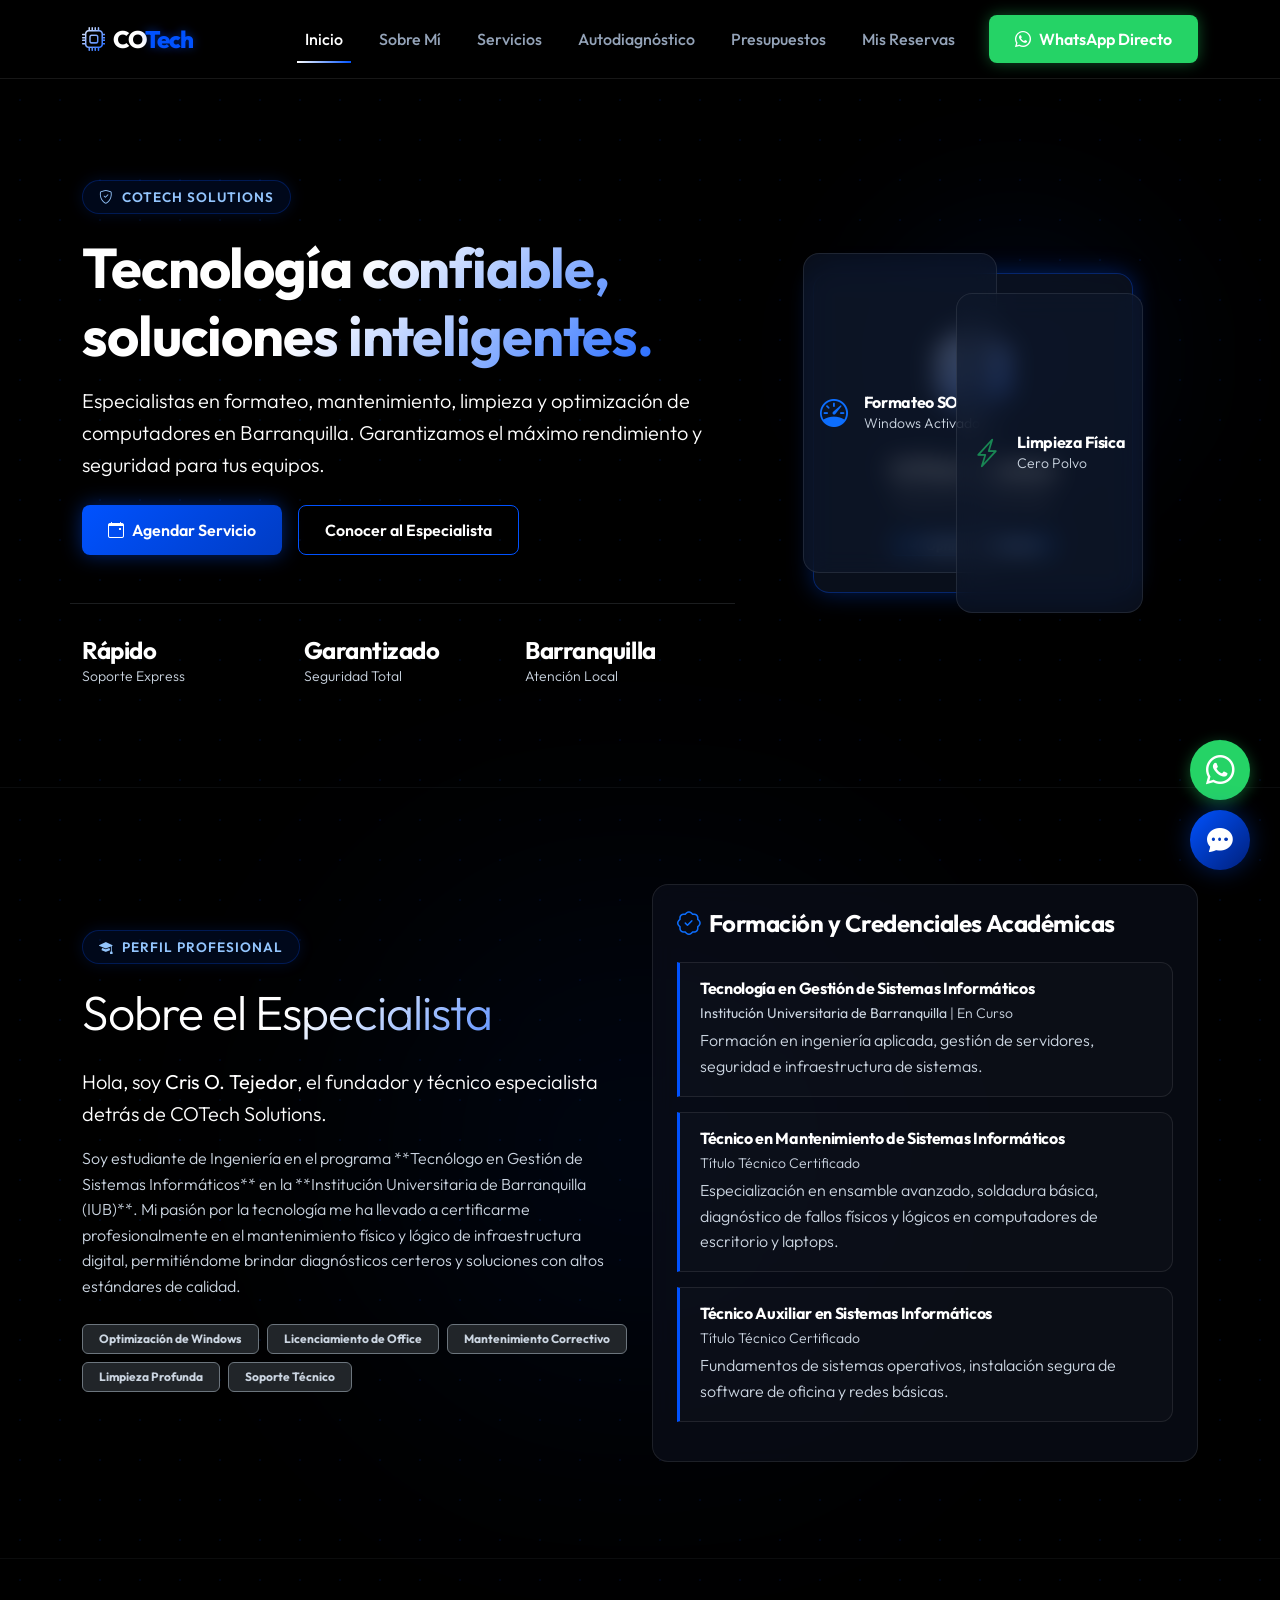
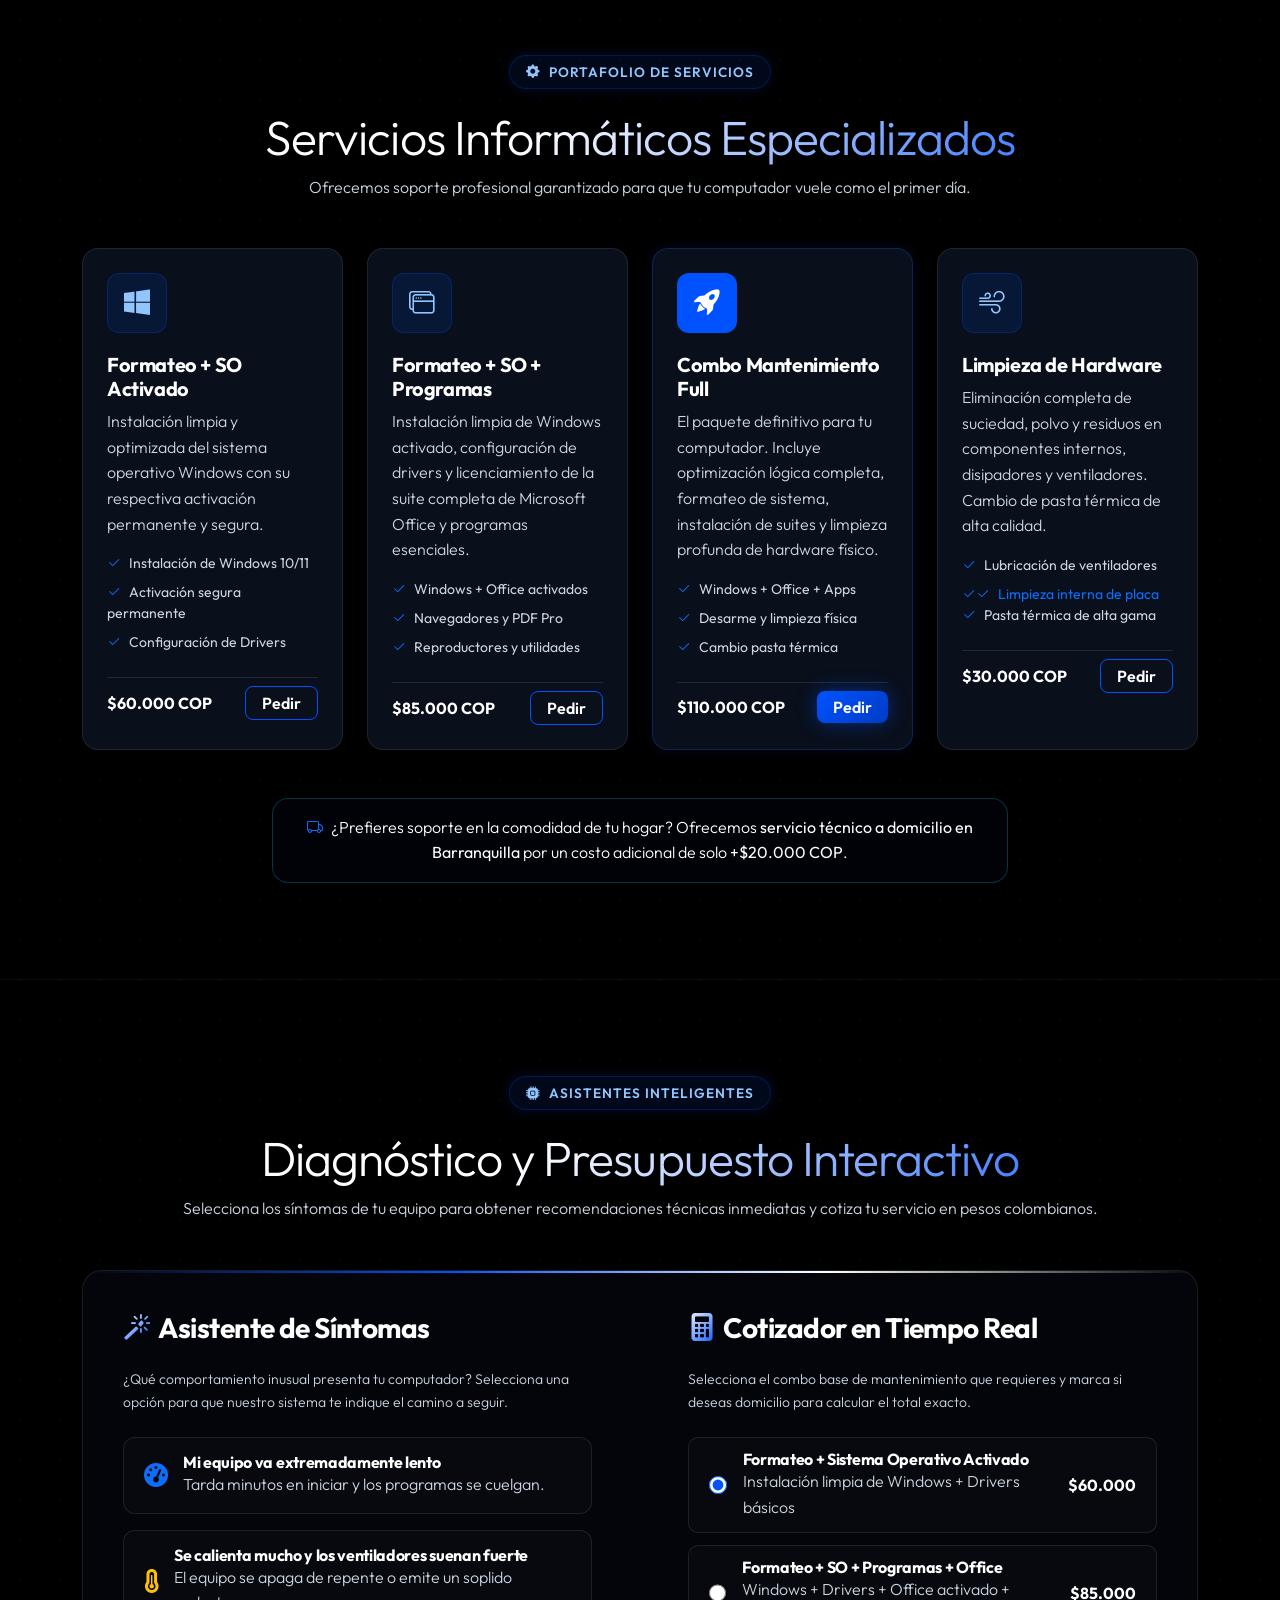
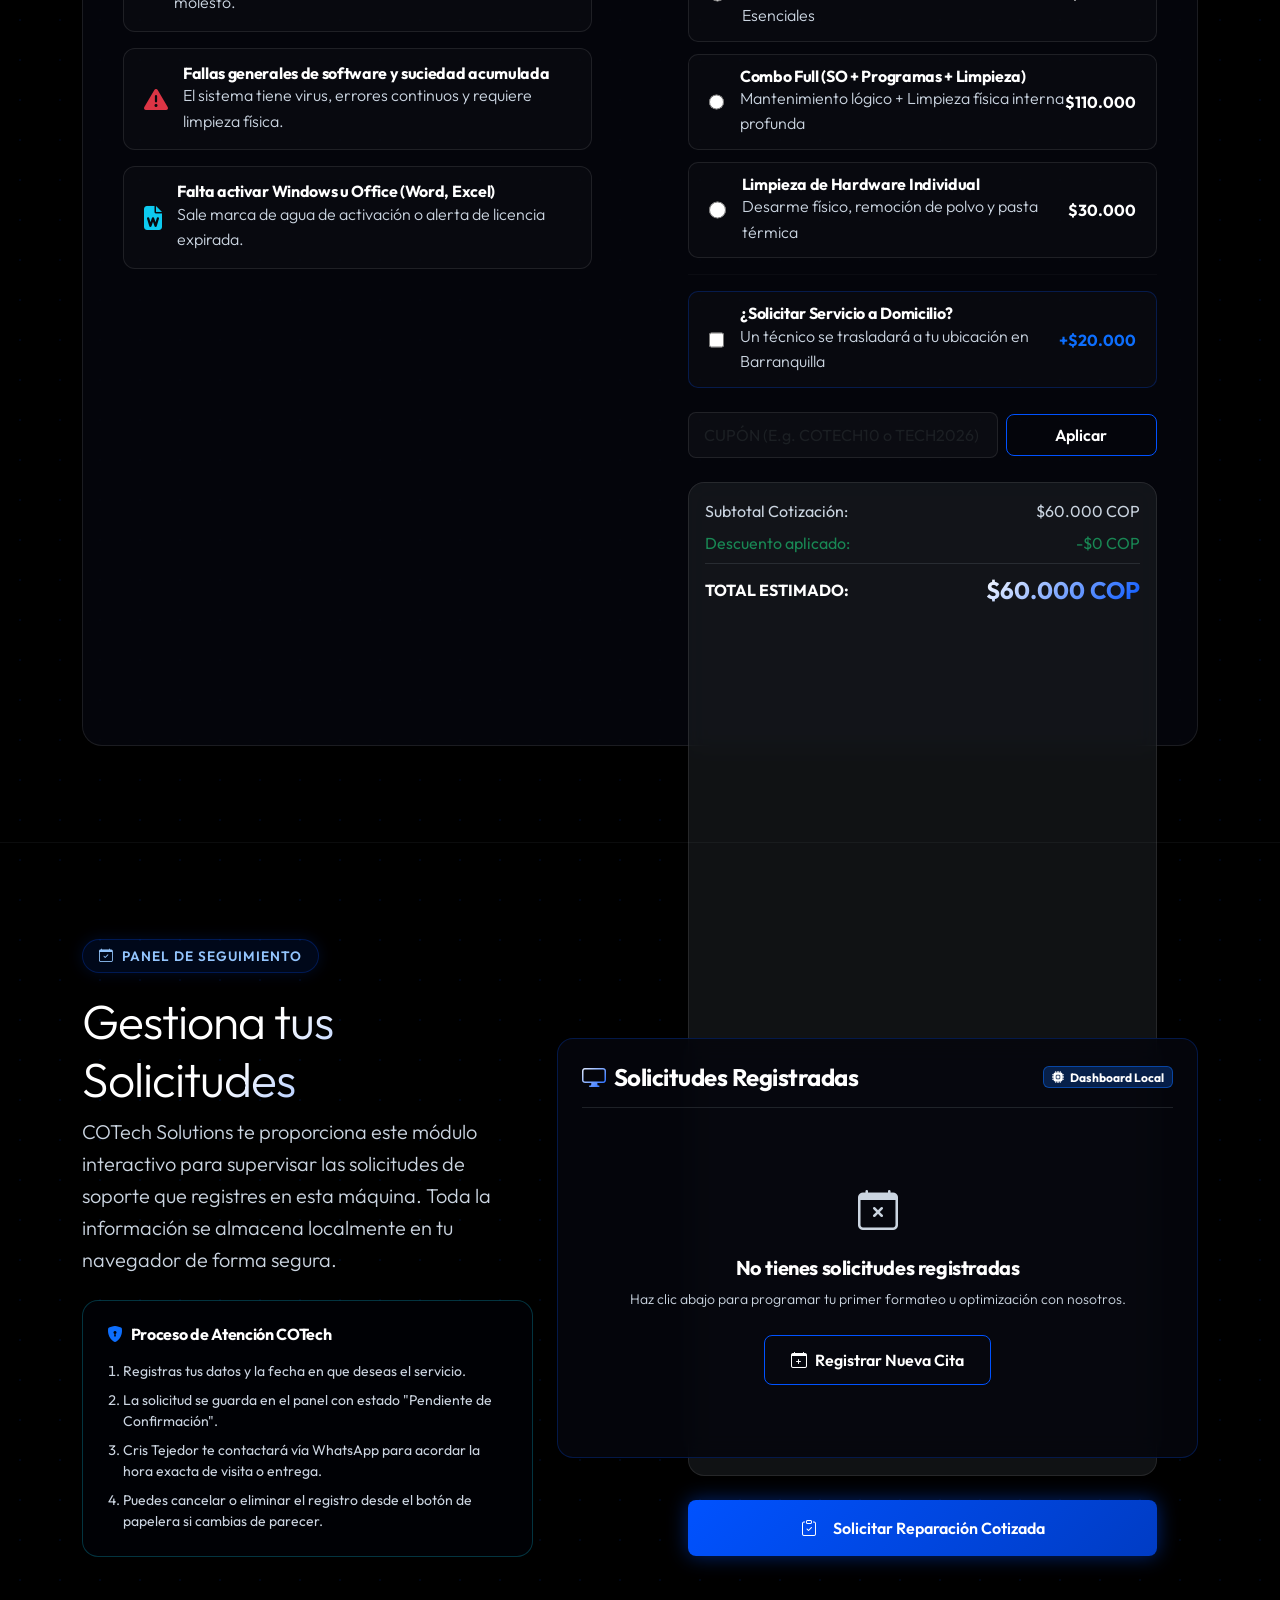
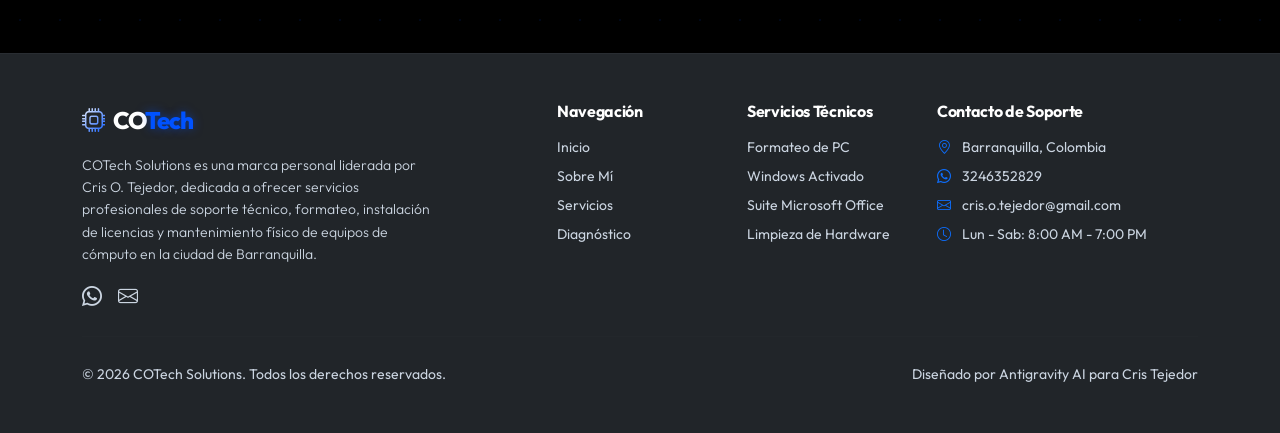
<file: Html/Index.html>
<!DOCTYPE html>
<html lang="es">
<head>
  <meta charset="UTF-8">
  <meta name="viewport" content="width=device-width, initial-scale=1.0">
  <meta name="description" content="COTech Solutions - Especialistas en formateo, mantenimiento, limpieza y optimización de computadores en Barranquilla. Servicio profesional por Cris Tejedor.">
  <meta name="keywords" content="formateo de computadores barranquilla, mantenimiento de computadores barranquilla, soporte tecnico barranquilla, cotech solutions, instalar windows, activar office">
  <meta name="author" content="COTech Solutions">
  <title>COTech Solutions | Soporte Técnico y Mantenimiento de Computadores en Barranquilla</title>

  <!-- Google Fonts - Outfit -->
  <link rel="preconnect" href="https://fonts.googleapis.com">
  <link rel="preconnect" href="https://fonts.gstatic.com" crossorigin>
  <link href="https://fonts.googleapis.com/css2?family=Outfit:wght@300;400;500;600;700;800&display=swap" rel="stylesheet">

  <!-- Bootstrap 5 CDN -->
  <link href="https://cdn.jsdelivr.net/npm/bootstrap@5.3.2/dist/css/bootstrap.min.css" rel="stylesheet">
  
  <!-- Iconos: Bootstrap Icons & FontAwesome 6 -->
  <link rel="stylesheet" href="https://cdn.jsdelivr.net/npm/bootstrap-icons@1.11.2/font/bootstrap-icons.min.css">
  <link rel="stylesheet" href="https://cdnjs.cloudflare.com/ajax/libs/font-awesome/6.4.2/css/all.min.css">

  <!-- Hojas de Estilos Personalizadas -->
  <link rel="stylesheet" href="../Css/Style.css">
</head>
<body>

  <!-- ==========================================
       MENU DE NAVEGACION (NAVBAR)
       ========================================== -->
  <nav class="navbar navbar-expand-lg navbar-dark navbar-cyber fixed-top">
    <div class="container">
      <a class="navbar-brand navbar-brand-tech" href="#home">
        <i class="bi bi-cpu text-accent-gradient me-2"></i>CO<span>Tech</span>
      </a>
      <button class="navbar-toggler border-0" type="button" data-bs-toggle="collapse" data-bs-target="#navbarNav" aria-controls="navbarNav" aria-expanded="false" aria-label="Toggle navigation">
        <span class="navbar-toggler-icon"></span>
      </button>
      <div class="collapse navbar-collapse" id="navbarNav">
        <ul class="navbar-nav ms-auto align-items-center">
          <li class="nav-item">
            <a class="nav-link nav-link-tech active" href="#home">Inicio</a>
          </li>
          <li class="nav-item">
            <a class="nav-link nav-link-tech" href="#sobre-mi">Sobre Mí</a>
          </li>
          <li class="nav-item">
            <a class="nav-link nav-link-tech" href="#servicios">Servicios</a>
          </li>
          <li class="nav-item">
            <a class="nav-link nav-link-tech" href="#diagnostico">Autodiagnóstico</a>
          </li>
          <li class="nav-item">
            <a class="nav-link nav-link-tech" href="#cotizador">Presupuestos</a>
          </li>
          <li class="nav-item">
            <a class="nav-link nav-link-tech" href="#citas">Mis Reservas</a>
          </li>
          <li class="nav-item ms-lg-3 mt-3 mt-lg-0">
            <a href="https://wa.me/573246352829?text=Hola%20COTech%20Solutions,%20deseo%20consultar%20por%20un%20servicio%20técnico" target="_blank" class="btn-tech btn-whatsapp">
              <i class="bi bi-whatsapp"></i> WhatsApp Directo
            </a>
          </li>
        </ul>
      </div>
    </div>
  </nav>

  <!-- ==========================================
       SECCIÓN HERO (BIENVENIDA)
       ========================================== -->
  <header id="home" class="hero-section">
    <div class="hero-glow-element"></div>
    <div class="container">
      <div class="row align-items-center gy-5">
        <div class="col-lg-7 text-start">
          <span class="hero-tag"><i class="bi bi-shield-check me-1"></i> COTech Solutions</span>
          <h1 class="display-4 fw-bold text-gradient mb-3">Tecnología confiable,<br>soluciones inteligentes.</h1>
          <p class="lead mb-4 text-white">Especialistas en formateo, mantenimiento, limpieza y optimización de computadores en Barranquilla. Garantizamos el máximo rendimiento y seguridad para tus equipos.</p>
          <div class="d-flex flex-wrap gap-3">
            <button class="btn-tech" data-bs-toggle="modal" data-bs-target="#bookingModal">
              <i class="bi bi-calendar-event"></i> Agendar Servicio
            </button>
            <a href="#sobre-mi" class="btn-tech-outline">
              Conocer al Especialista
            </a>
          </div>
          
          <!-- Metricas de Confianza -->
          <div class="row mt-5 pt-3 border-top border-secondary border-opacity-25 gy-3">
            <div class="col-4">
              <h4 class="fw-bold text-white mb-0">Rápido</h4>
              <p class="small text-muted mb-0">Soporte Express</p>
            </div>
            <div class="col-4">
              <h4 class="fw-bold text-white mb-0">Garantizado</h4>
              <p class="small text-muted mb-0">Seguridad Total</p>
            </div>
            <div class="col-4">
              <h4 class="fw-bold text-white mb-0">Barranquilla</h4>
              <p class="small text-muted mb-0">Atención Local</p>
            </div>
          </div>
        </div>
        
        <!-- Tarjeta Interactiva Flotante de Estado -->
        <div class="col-lg-5 text-center position-relative">
          <div class="floating-card-decor position-relative d-inline-block">
            <div class="card-glass p-5 text-center d-flex flex-column align-items-center justify-content-center" style="width: 320px; height: 320px; margin: 0 auto; border-color: rgba(0, 82, 255, 0.35); box-shadow: var(--blue-glow);">
              <div class="mb-4 text-accent-gradient" style="font-size: 5rem;">
                <i class="fa-solid fa-microchip fa-pulse" style="color: var(--accent-blue);"></i>
              </div>
              <h4 class="text-white mb-1">COTech System</h4>
              <p class="small text-muted mb-3">Rendimiento Optimizado</p>
              <div class="w-100 bg-dark rounded-pill overflow-hidden mb-2" style="height: 6px;">
                <div class="bg-primary h-100" style="width: 95%; animation: float-slow 4s infinite alternate;"></div>
              </div>
              <span class="badge bg-primary bg-opacity-25 text-white border border-primary border-opacity-50 px-3 py-1"><i class="bi bi-check-all me-1"></i> Optimización Activa</span>
            </div>
            
            <!-- Detalles Flotantes -->
            <div class="card-glass p-3 position-absolute d-flex align-items-center gap-3 floating-card-decor" style="top: -20px; left: -10px; max-width: 220px; animation-delay: 1.2s;">
              <div class="text-primary fs-3"><i class="bi bi-speedometer"></i></div>
              <div class="text-start">
                <h6 class="mb-0 text-white">Formateo SO</h6>
                <p class="mb-0 small text-muted">Windows Activado</p>
              </div>
            </div>
            
            <div class="card-glass p-3 position-absolute d-flex align-items-center gap-3 floating-card-decor" style="bottom: -20px; right: -10px; max-width: 220px; animation-delay: 2.8s;">
              <div class="text-success fs-3"><i class="bi bi-lightning-charge"></i></div>
              <div class="text-start">
                <h6 class="mb-0 text-white">Limpieza Física</h6>
                <p class="mb-0 small text-muted">Cero Polvo</p>
              </div>
            </div>
          </div>
        </div>
      </div>
    </div>
  </header>

  <!-- ==========================================
       SECCIÓN SOBRE MÍ (EDUCACIÓN & EXPERIENCIA)
       ========================================== -->
  <section id="sobre-mi" class="py-5 position-relative border-top border-secondary border-opacity-10">
    <div class="container py-5">
      <div class="row align-items-center gy-5">
        <!-- Columna de Perfil y Formación -->
        <div class="col-lg-6">
          <span class="hero-tag"><i class="bi bi-mortarboard-fill me-1"></i> Perfil Profesional</span>
          <h2 class="display-5 text-gradient mb-4">Sobre el Especialista</h2>
          <p class="lead text-white mb-3">Hola, soy <strong>Cris O. Tejedor</strong>, el fundador y técnico especialista detrás de COTech Solutions.</p>
          <p class="text-muted mb-4">Soy estudiante de Ingeniería en el programa **Tecnólogo en Gestión de Sistemas Informáticos** en la **Institución Universitaria de Barranquilla (IUB)**. Mi pasión por la tecnología me ha llevado a certificarme profesionalmente en el mantenimiento físico y lógico de infraestructura digital, permitiéndome brindar diagnósticos certeros y soluciones con altos estándares de calidad.</p>
          
          <!-- Habilidades Técnicas Rápidas -->
          <div class="d-flex flex-wrap gap-2 mb-4">
            <span class="badge bg-dark border border-secondary text-muted px-3 py-2">Optimización de Windows</span>
            <span class="badge bg-dark border border-secondary text-muted px-3 py-2">Licenciamiento de Office</span>
            <span class="badge bg-dark border border-secondary text-muted px-3 py-2">Mantenimiento Correctivo</span>
            <span class="badge bg-dark border border-secondary text-muted px-3 py-2">Limpieza Profunda</span>
            <span class="badge bg-dark border border-secondary text-muted px-3 py-2">Soporte Técnico</span>
          </div>
        </div>

        <!-- Columna de Credenciales y Educación Académica -->
        <div class="col-lg-6">
          <div class="card-glass p-4" style="background: rgba(10, 15, 26, 0.7);">
            <h4 class="text-white mb-4"><i class="bi bi-patch-check text-primary me-2"></i>Formación y Credenciales Académicas</h4>
            
            <div class="academic-card">
              <h6 class="text-white mb-1">Tecnología en Gestión de Sistemas Informáticos</h6>
              <p class="mb-1 text-muted small"><strong>Institución Universitaria de Barranquilla</strong> | En Curso</p>
              <p class="mb-0 fs-7 text-muted">Formación en ingeniería aplicada, gestión de servidores, seguridad e infraestructura de sistemas.</p>
            </div>

            <div class="academic-card">
              <h6 class="text-white mb-1">Técnico en Mantenimiento de Sistemas Informáticos</h6>
              <p class="mb-1 text-muted small">Título Técnico Certificado</p>
              <p class="mb-0 fs-7 text-muted">Especialización en ensamble avanzado, soldadura básica, diagnóstico de fallos físicos y lógicos en computadores de escritorio y laptops.</p>
            </div>

            <div class="academic-card">
              <h6 class="text-white mb-1">Técnico Auxiliar en Sistemas Informáticos</h6>
              <p class="mb-1 text-muted small">Título Técnico Certificado</p>
              <p class="mb-0 fs-7 text-muted">Fundamentos de sistemas operativos, instalación segura de software de oficina y redes básicas.</p>
            </div>
          </div>
        </div>
      </div>
    </div>
  </section>

  <!-- ==========================================
       SECCIÓN DE SERVICIOS
       ========================================== -->
  <section id="servicios" class="py-5 position-relative border-top border-secondary border-opacity-10">
    <div class="container py-5">
      <div class="text-center mb-5">
        <span class="hero-tag"><i class="bi bi-gear-fill me-1"></i> Portafolio de Servicios</span>
        <h2 class="display-5 text-gradient">Servicios Informáticos Especializados</h2>
        <p class="max-w-md mx-auto">Ofrecemos soporte profesional garantizado para que tu computador vuele como el primer día.</p>
      </div>

      <div class="row g-4 justify-content-center">
        <!-- Servicio 1: Formateo Básico -->
        <div class="col-md-6 col-lg-3">
          <div class="card-glass p-4 service-card-item">
            <div class="service-icon-box">
              <i class="bi bi-windows"></i>
            </div>
            <h5 class="text-white mb-2">Formateo + SO Activado</h5>
            <p class="fs-7 text-muted">Instalación limpia y optimizada del sistema operativo Windows con su respectiva activación permanente y segura.</p>
            <ul class="list-unstyled text-muted small my-3 fs-7">
              <li class="mb-2"><i class="bi bi-check2 text-primary me-2"></i>Instalación de Windows 10/11</li>
              <li class="mb-2"><i class="bi bi-check2 text-primary me-2"></i>Activación segura permanente</li>
              <li class="mb-2"><i class="bi bi-check2 text-primary me-2"></i>Configuración de Drivers</li>
            </ul>
            <div class="mt-4 pt-2 border-top border-secondary border-opacity-25 d-flex justify-content-between align-items-center">
              <span class="fw-bold text-white fs-6">$60.000 COP</span>
              <button class="btn-tech-outline py-1 px-3 fs-7" data-bs-toggle="modal" data-bs-target="#bookingModal" onclick="document.getElementById('booking-service').value='Formateo + Sistema Operativo Activado'">Pedir</button>
            </div>
          </div>
        </div>

        <!-- Servicio 2: Formateo + Programas -->
        <div class="col-md-6 col-lg-3">
          <div class="card-glass p-4 service-card-item">
            <div class="service-icon-box">
              <i class="bi bi-window-stack"></i>
            </div>
            <h5 class="text-white mb-2">Formateo + SO + Programas</h5>
            <p class="fs-7 text-muted">Instalación limpia de Windows activado, configuración de drivers y licenciamiento de la suite completa de Microsoft Office y programas esenciales.</p>
            <ul class="list-unstyled text-muted small my-3 fs-7">
              <li class="mb-2"><i class="bi bi-check2 text-primary me-2"></i>Windows + Office activados</li>
              <li class="mb-2"><i class="bi bi-check2 text-primary me-2"></i>Navegadores y PDF Pro</li>
              <li class="mb-2"><i class="bi bi-check2 text-primary me-2"></i>Reproductores y utilidades</li>
            </ul>
            <div class="mt-4 pt-2 border-top border-secondary border-opacity-25 d-flex justify-content-between align-items-center">
              <span class="fw-bold text-white fs-6">$85.000 COP</span>
              <button class="btn-tech-outline py-1 px-3 fs-7" data-bs-toggle="modal" data-bs-target="#bookingModal" onclick="document.getElementById('booking-service').value='Formateo + SO Activado + Programas'">Pedir</button>
            </div>
          </div>
        </div>

        <!-- Servicio 3: Combo Premium (SO + Programas + Limpieza) -->
        <div class="col-md-6 col-lg-3">
          <div class="card-glass p-4 service-card-item border-primary border-opacity-25" style="box-shadow: 0 0 15px rgba(0, 82, 255, 0.1);">
            <div class="service-icon-box" style="background: var(--accent-blue); color: #fff;">
              <i class="bi bi-rocket-takeoff-fill"></i>
            </div>
            <h5 class="text-white mb-2">Combo Mantenimiento Full</h5>
            <p class="fs-7 text-muted">El paquete definitivo para tu computador. Incluye optimización lógica completa, formateo de sistema, instalación de suites y limpieza profunda de hardware físico.</p>
            <ul class="list-unstyled text-muted small my-3 fs-7">
              <li class="mb-2"><i class="bi bi-check2 text-primary me-2"></i>Windows + Office + Apps</li>
              <li class="mb-2"><i class="bi bi-check2 text-primary me-2"></i>Desarme y limpieza física</li>
              <li class="mb-2"><i class="bi bi-check2 text-primary me-2"></i>Cambio pasta térmica</li>
            </ul>
            <div class="mt-4 pt-2 border-top border-secondary border-opacity-25 d-flex justify-content-between align-items-center">
              <span class="fw-bold text-white fs-6">$110.000 COP</span>
              <button class="btn-tech py-1 px-3 fs-7" data-bs-toggle="modal" data-bs-target="#bookingModal" onclick="document.getElementById('booking-service').value='Formateo + SO + Programas + Limpieza de Hardware'">Pedir</button>
            </div>
          </div>
        </div>

        <!-- Servicio 4: Limpieza Física -->
        <div class="col-md-6 col-lg-3">
          <div class="card-glass p-4 service-card-item">
            <div class="service-icon-box">
              <i class="bi bi-wind"></i>
            </div>
            <h5 class="text-white mb-2">Limpieza de Hardware</h5>
            <p class="fs-7 text-muted">Eliminación completa de suciedad, polvo y residuos en componentes internos, disipadores y ventiladores. Cambio de pasta térmica de alta calidad.</p>
            <ul class="list-unstyled text-muted small my-3 fs-7">
              <li class="mb-2"><i class="bi bi-check2 text-primary me-2"></i>Lubricación de ventiladores</li>
              <li class="bi bi-check2 text-primary me-2"><i class="bi bi-check2 text-primary me-2"></i>Limpieza interna de placa</li>
              <li class="mb-2"><i class="bi bi-check2 text-primary me-2"></i>Pasta térmica de alta gama</li>
            </ul>
            <div class="mt-4 pt-2 border-top border-secondary border-opacity-25 d-flex justify-content-between align-items-center">
              <span class="fw-bold text-white fs-6">$30.000 COP</span>
              <button class="btn-tech-outline py-1 px-3 fs-7" data-bs-toggle="modal" data-bs-target="#bookingModal" onclick="document.getElementById('booking-service').value='Limpieza de Hardware'">Pedir</button>
            </div>
          </div>
        </div>
      </div>

      <!-- Domicilio Banner -->
      <div class="row justify-content-center mt-5">
        <div class="col-lg-8">
          <div class="card-glass p-3 text-center border-info border-opacity-25" style="background: rgba(0, 82, 255, 0.03);">
            <p class="mb-0 text-white fs-7"><i class="bi bi-truck me-2 text-primary"></i>¿Prefieres soporte en la comodidad de tu hogar? Ofrecemos <strong>servicio técnico a domicilio en Barranquilla</strong> por un costo adicional de solo <strong>+$20.000 COP</strong>.</p>
          </div>
        </div>
      </div>
    </div>
  </section>

  <!-- ==========================================
       SECCIÓN DE ASISTENTE DE DIAGNÓSTICO E COTIZADOR
       ========================================== -->
  <section id="diagnostico" class="py-5 position-relative border-top border-secondary border-opacity-10">
    <div class="container py-5">
      <div class="text-center mb-5">
        <span class="hero-tag"><i class="bi bi-cpu-fill me-1"></i> Asistentes Inteligentes</span>
        <h2 class="display-5 text-gradient">Diagnóstico y Presupuesto Interactivo</h2>
        <p class="max-w-md mx-auto">Selecciona los síntomas de tu equipo para obtener recomendaciones técnicas inmediatas y cotiza tu servicio en pesos colombianos.</p>
      </div>

      <div class="tech-container">
        <div class="row gy-5">
          <!-- Columna Izquierda: Autodiagnóstico de Síntomas -->
          <div class="col-lg-6 border-lg-end pe-lg-5">
            <h3 class="text-white mb-4"><i class="bi bi-magic text-accent-gradient me-2"></i>Asistente de Síntomas</h3>
            <p class="text-muted mb-4 small">¿Qué comportamiento inusual presenta tu computador? Selecciona una opción para que nuestro sistema te indique el camino a seguir.</p>
            
            <div class="d-flex flex-column gap-3 mb-4">
              <div class="diagnose-option" data-problem="slow">
                <i class="fa-solid fa-gauge-high fs-4 text-primary"></i>
                <div>
                  <h6 class="mb-0 text-white">Mi equipo va extremadamente lento</h6>
                  <p class="mb-0 text-muted fs-7">Tarda minutos en iniciar y los programas se cuelgan.</p>
                </div>
              </div>
              <div class="diagnose-option" data-problem="heat">
                <i class="fa-solid fa-temperature-three-quarters fs-4 text-warning"></i>
                <div>
                  <h6 class="mb-0 text-white">Se calienta mucho y los ventiladores suenan fuerte</h6>
                  <p class="mb-0 text-muted fs-7">El equipo se apaga de repente o emite un soplido molesto.</p>
                </div>
              </div>
              <div class="diagnose-option" data-problem="combo_full">
                <i class="fa-solid fa-triangle-exclamation fs-4 text-danger"></i>
                <div>
                  <h6 class="mb-0 text-white">Fallas generales de software y suciedad acumulada</h6>
                  <p class="mb-0 text-muted fs-7">El sistema tiene virus, errores continuos y requiere limpieza física.</p>
                </div>
              </div>
              <div class="diagnose-option" data-problem="office">
                <i class="fa-solid fa-file-word fs-4 text-info"></i>
                <div>
                  <h6 class="mb-0 text-white">Falta activar Windows u Office (Word, Excel)</h6>
                  <p class="mb-0 text-muted fs-7">Sale marca de agua de activación o alerta de licencia expirada.</p>
                </div>
              </div>
            </div>

            <!-- Resultado del Diagnóstico -->
            <div id="diagnostic-result" class="diagnostic-result mt-4">
              <h5 class="text-white mb-2"><i class="bi bi-info-circle text-primary me-2"></i>Resultado del Escaneo:</h5>
              <h6 class="text-white" id="diag-title">-</h6>
              <p class="mb-2 text-muted fs-7">Complejidad técnica: <span id="diag-gravity" class="fw-bold text-warning">-</span></p>
              <div class="mb-3 fs-7">
                <p class="mb-1 text-white"><strong>Causa Probable:</strong></p>
                <p class="text-muted mb-2" id="diag-cause">-</p>
                <p class="mb-1 text-white"><strong>Solución Sugerida por COTech:</strong></p>
                <p class="text-muted mb-0" id="diag-solution">-</p>
              </div>
              <div class="d-flex align-items-center justify-content-between pt-2 border-top border-secondary border-opacity-25">
                <div>
                  <span class="small text-muted d-block">Tarifa Estimada:</span>
                  <span class="d-block text-white fw-bold" id="diag-price">-</span>
                </div>
                <button class="btn-tech py-1 px-3 fs-7" data-bs-toggle="modal" data-bs-target="#bookingModal">
                  Solicitar este servicio
                </button>
              </div>
            </div>
          </div>

          <!-- Columna Derecha: Cotizador Dinámico -->
          <div id="cotizador" class="col-lg-6 ps-lg-5">
            <h3 class="text-white mb-4"><i class="bi bi-calculator-fill text-accent-gradient me-2"></i>Cotizador en Tiempo Real</h3>
            <p class="text-muted mb-4 small">Selecciona el combo base de mantenimiento que requieres y marca si deseas domicilio para calcular el total exacto.</p>
            
            <div class="services-list mb-4">
              <!-- Item 1 -->
              <div class="calc-checkbox-container">
                <div class="d-flex align-items-center gap-3">
                  <input type="radio" class="calc-radio" name="base-service" id="srv-basic" value="combo-basic" checked>
                  <div>
                    <h6 class="mb-0 text-white">Formateo + Sistema Operativo Activado</h6>
                    <p class="mb-0 text-muted fs-7">Instalación limpia de Windows + Drivers básicos</p>
                  </div>
                </div>
                <span class="text-white fw-bold">$60.000</span>
              </div>
              
              <!-- Item 2 -->
              <div class="calc-checkbox-container">
                <div class="d-flex align-items-center gap-3">
                  <input type="radio" class="calc-radio" name="base-service" id="srv-prog" value="combo-programs">
                  <div>
                    <h6 class="mb-0 text-white">Formateo + SO + Programas + Office</h6>
                    <p class="mb-0 text-muted fs-7">Windows + Drivers + Office activado + Esenciales</p>
                  </div>
                </div>
                <span class="text-white fw-bold">$85.000</span>
              </div>

              <!-- Item 3 -->
              <div class="calc-checkbox-container">
                <div class="d-flex align-items-center gap-3">
                  <input type="radio" class="calc-radio" name="base-service" id="srv-combo-full" value="combo-full">
                  <div>
                    <h6 class="mb-0 text-white">Combo Full (SO + Programas + Limpieza)</h6>
                    <p class="mb-0 text-muted fs-7">Mantenimiento lógico + Limpieza física interna profunda</p>
                  </div>
                </div>
                <span class="text-white fw-bold">$110.000</span>
              </div>

              <!-- Item 4 -->
              <div class="calc-checkbox-container">
                <div class="d-flex align-items-center gap-3">
                  <input type="radio" class="calc-radio" name="base-service" id="srv-clean-ind" value="hardware-clean">
                  <div>
                    <h6 class="mb-0 text-white">Limpieza de Hardware Individual</h6>
                    <p class="mb-0 text-muted fs-7">Desarme físico, remoción de polvo y pasta térmica</p>
                  </div>
                </div>
                <span class="text-white fw-bold">$30.000</span>
              </div>

              <hr class="border-secondary border-opacity-25 my-3">

              <!-- Domicilio Adicional -->
              <div class="calc-checkbox-container" style="border-color: rgba(0, 82, 255, 0.25);">
                <div class="d-flex align-items-center gap-3">
                  <input type="checkbox" id="srv-domicilio">
                  <div>
                    <h6 class="mb-0 text-white">¿Solicitar Servicio a Domicilio?</h6>
                    <p class="mb-0 text-muted fs-7">Un técnico se trasladará a tu ubicación en Barranquilla</p>
                  </div>
                </div>
                <span class="text-primary fw-bold">+$20.000</span>
              </div>
            </div>

            <!-- Sección de Cupones -->
            <div class="row g-2 align-items-center mb-4">
              <div class="col-8">
                <input type="text" class="form-control form-control-cyber" id="coupon-code" placeholder="CUPÓN (E.g. COTECH10 o TECH2026)">
                <div id="coupon-status" class="form-text" style="display: none;"></div>
              </div>
              <div class="col-4">
                <button type="button" class="btn-tech-outline w-100 py-2 fs-7 text-center justify-content-center" id="btn-apply-coupon">Aplicar</button>
              </div>
            </div>

            <!-- Desglose de Totales -->
            <div class="card-glass p-3 mb-4 bg-dark bg-opacity-50">
              <div class="d-flex justify-content-between mb-2 fs-7 text-muted">
                <span>Subtotal Cotización:</span>
                <span id="calc-subtotal">$0 COP</span>
              </div>
              <div class="d-flex justify-content-between mb-2 fs-7 text-success">
                <span>Descuento aplicado:</span>
                <span id="calc-discount">-$0 COP</span>
              </div>
              <hr class="border-secondary my-2">
              <div class="d-flex justify-content-between align-items-center">
                <span class="text-white fw-bold">TOTAL ESTIMADO:</span>
                <span class="text-accent-gradient fs-4 fw-bold" id="calc-total">$0 COP</span>
              </div>
            </div>

            <button class="btn-tech w-100 py-3 text-center justify-content-center" data-bs-toggle="modal" data-bs-target="#bookingModal">
              <i class="bi bi-clipboard-check me-2"></i> Solicitar Reparación Cotizada
            </button>
          </div>
        </div>
      </div>
    </div>
  </section>

  <!-- ==========================================
       SECCIÓN DE MIS RESERVAS (DASHBOARD DE LOCALSTORAGE)
       ========================================== -->
  <section id="citas" class="py-5 position-relative border-top border-secondary border-opacity-10">
    <div class="container py-5">
      <div class="row gy-5 align-items-center">
        <!-- Columna de Información -->
        <div class="col-lg-5">
          <span class="hero-tag"><i class="bi bi-calendar-check me-1"></i> Panel de Seguimiento</span>
          <h2 class="display-5 text-gradient">Gestiona tus Solicitudes</h2>
          <p class="text-muted lead mb-4">COTech Solutions te proporciona este módulo interactivo para supervisar las solicitudes de soporte que registres en esta máquina. Toda la información se almacena localmente en tu navegador de forma segura.</p>
          <div class="card-glass p-4 border-info border-opacity-25" style="background: rgba(0, 82, 255, 0.02);">
            <h6 class="text-white mb-3"><i class="bi bi-shield-lock-fill text-primary me-2"></i>Proceso de Atención COTech</h6>
            <ol class="small text-muted ps-3 mb-0 d-flex flex-column gap-2">
              <li>Registras tus datos y la fecha en que deseas el servicio.</li>
              <li>La solicitud se guarda en el panel con estado "Pendiente de Confirmación".</li>
              <li>Cris Tejedor te contactará vía WhatsApp para acordar la hora exacta de visita o entrega.</li>
              <li>Puedes cancelar o eliminar el registro desde el botón de papelera si cambias de parecer.</li>
            </ol>
          </div>
        </div>

        <!-- Columna del Panel / Dashboard Local -->
        <div class="col-lg-7">
          <div class="card-glass p-4" style="background: rgba(5, 7, 13, 0.85); border-color: rgba(0, 82, 255, 0.25);">
            <div class="d-flex align-items-center justify-content-between mb-4 border-bottom border-secondary border-opacity-25 pb-3">
              <h4 class="text-white mb-0"><i class="bi bi-display text-accent-gradient me-2"></i>Solicitudes Registradas</h4>
              <span class="badge bg-primary bg-opacity-25 text-white border border-primary border-opacity-50"><i class="bi bi-cpu-fill me-1"></i> Dashboard Local</span>
            </div>

            <!-- Listado de citas de LocalStorage -->
            <div id="bookings-list" class="d-flex flex-column gap-3" style="max-height: 380px; overflow-y: auto;">
              <!-- Se inyecta dinámicamente mediante JS -->
            </div>

            <!-- Mensaje vacío de citas -->
            <div id="no-bookings-message" class="text-center py-5">
              <div class="text-muted fs-1 mb-3"><i class="bi bi-calendar-x"></i></div>
              <h5 class="text-white mb-2">No tienes solicitudes registradas</h5>
              <p class="text-muted small mb-4">Haz clic abajo para programar tu primer formateo u optimización con nosotros.</p>
              <button class="btn-tech-outline" data-bs-toggle="modal" data-bs-target="#bookingModal">
                <i class="bi bi-calendar-plus"></i> Registrar Nueva Cita
              </button>
            </div>
          </div>
        </div>
      </div>
    </div>
  </section>

  <!-- ==========================================
       MODAL DE RESERVA DE CITAS (CYBER MODAL)
       ========================================== -->
  <div class="modal fade modal-cyber" id="bookingModal" tabindex="-1" aria-labelledby="bookingModalLabel" aria-hidden="true">
    <div class="modal-dialog modal-dialog-centered modal-lg">
      <div class="modal-content">
        <div class="modal-header">
          <h5 class="modal-title text-white" id="bookingModalLabel"><i class="bi bi-calendar2-plus text-accent-gradient me-2"></i>Registrar Solicitud Técnica</h5>
          <button type="button" class="btn-close btn-close-white" data-bs-dismiss="modal" aria-label="Close"></button>
        </div>
        <form id="bookingForm">
          <div class="modal-body p-4">
            <div class="row g-3">
              <!-- Nombre -->
              <div class="col-md-6">
                <label for="booking-name" class="form-label text-muted small">Nombre Completo *</label>
                <input type="text" class="form-control form-control-cyber" id="booking-name" required placeholder="Ej. Juan Pérez">
              </div>
              
              <!-- Correo -->
              <div class="col-md-6">
                <label for="booking-email" class="form-label text-muted small">Correo Electrónico *</label>
                <input type="email" class="form-control form-control-cyber" id="booking-email" required placeholder="juan@ejemplo.com">
              </div>

              <!-- Teléfono -->
              <div class="col-md-6">
                <label for="booking-phone" class="form-label text-muted small">WhatsApp de Contacto *</label>
                <input type="tel" class="form-control form-control-cyber" id="booking-phone" required placeholder="Ej. 3001234567">
              </div>

              <!-- Fecha -->
              <div class="col-md-6">
                <label for="booking-date" class="form-label text-muted small">Fecha Estimada de Atención *</label>
                <input type="date" class="form-control form-control-cyber" id="booking-date" required>
              </div>

              <!-- Servicio -->
              <div class="col-md-6">
                <label for="booking-service" class="form-label text-muted small">Servicio Requerido</label>
                <select class="form-select form-control-cyber" id="booking-service">
                  <option value="Formateo + Sistema Operativo Activado" selected>Formateo + Sistema Operativo Activado ($60.000 COP)</option>
                  <option value="Formateo + SO Activado + Programas">Formateo + SO Activado + Programas ($85.000 COP)</option>
                  <option value="Formateo + SO + Programas + Limpieza de Hardware">Formateo + SO + Programas + Limpieza de Hardware ($110.000 COP)</option>
                  <option value="Limpieza de Hardware">Limpieza de Hardware sola ($30.000 COP)</option>
                </select>
              </div>

              <!-- Modalidad -->
              <div class="col-md-6">
                <label for="booking-type" class="form-label text-muted small">Modalidad</label>
                <select class="form-select form-control-cyber" id="booking-type">
                  <option value="A Domicilio (Barranquilla)" selected>Servicio a Domicilio (+$20.000 COP)</option>
                  <option value="Entrega en Laboratorio">Llevar equipo al técnico</option>
                  <option value="Soporte Remoto">Asistencia Remota AnyDesk (Solo Software)</option>
                </select>
              </div>

              <!-- Notas -->
              <div class="col-12">
                <label for="booking-notes" class="form-label text-muted small">Describe el equipo y fallas (Marca, modelo, si requiere respaldo de datos, etc.)</label>
                <textarea class="form-control form-control-cyber" id="booking-notes" rows="3" placeholder="Ej. Computador de escritorio Asus. Necesito formatear a Windows 10, instalar Office y hacer respaldo de mis fotos. También tiene mucho polvo interno."></textarea>
              </div>
            </div>
            <p class="small text-muted mt-3 mb-0">* Todos los campos marcados con asterisco son obligatorios para procesar la orden.</p>
          </div>
          <div class="modal-footer">
            <button type="button" class="btn-tech-outline py-2" data-bs-dismiss="modal">Cerrar</button>
            <button type="submit" class="btn-tech py-2">Registrar Solicitud</button>
          </div>
        </form>
      </div>
    </div>
  </div>

  <!-- ==========================================
       WHATSAPP BOTÓN FLOTANTE PERMANENTE
       ========================================== -->
  <a href="https://wa.me/573246352829?text=Hola%20COTech%20Solutions,%20deseo%20consultar%20por%20un%20servicio%20técnico%20para%20mi%20computador" class="whatsapp-float text-center" target="_blank" title="Chatear en WhatsApp con Cris Tejedor">
    <i class="bi bi-whatsapp"></i>
  </a>

  <!-- ==========================================
       WIDGET FLOTANTE DEL CHATBOT DE SOPORTE TÉCNICO
       ========================================== -->
  <div class="chat-widget">
    <div id="chat-toggle" class="chat-btn position-relative">
      <i class="bi bi-chat-dots-fill"></i>
      <span id="chat-ping" class="badge-ping" style="display: none;"></span>
    </div>

    <!-- Caja de Chat -->
    <div id="chat-box" class="chat-box">
      <div class="chat-header">
        <div class="d-flex align-items-center gap-2">
          <i class="bi bi-cpu text-primary fs-4"></i>
          <div>
            <h6 class="text-white mb-0">TechBot COTech</h6>
            <small class="text-success" style="font-size: 0.75rem;"><i class="bi bi-circle-fill" style="font-size: 0.5rem; vertical-align: middle;"></i> Activo online</small>
          </div>
        </div>
        <button id="close-chat" class="btn-close btn-close-white" style="font-size: 0.8rem;"></button>
      </div>
      
      <!-- Cuerpo del Chat -->
      <div id="chat-body" class="chat-body">
        <div class="chat-bubble bot">
          ¡Hola! Bienvenido a **COTech Solutions**. Soy tu asistente virtual. ¿Qué duda técnica puedo resolver sobre nuestros servicios de computadores en Barranquilla?
        </div>
        
        <!-- Opciones rápidas de clic -->
        <div id="chat-options" class="chat-options-container">
          <button class="chat-option-btn" data-topic="precios">¿Cuánto cuestan los servicios?</button>
          <button class="chat-option-btn" data-topic="ubicacion">¿Cuál es su ubicación?</button>
          <button class="chat-option-btn" data-topic="garantia">¿Los trabajos tienen garantía?</button>
          <button class="chat-option-btn" data-topic="horario">¿Cuáles son los horarios?</button>
          <button class="chat-option-btn" data-topic="sobre_mi">¿Quién es el especialista?</button>
          <button class="chat-option-btn" data-topic="whatsapp">¿Tienen enlace directo a WhatsApp?</button>
        </div>
      </div>
      
      <!-- Entrada del Chat -->
      <form id="chat-form" class="chat-footer">
        <input type="text" id="chat-input" class="form-control form-control-cyber fs-7 py-2" placeholder="Escribe tu consulta aquí..." autocomplete="off">
        <button type="submit" class="btn-tech py-1 px-3 fs-7"><i class="bi bi-send-fill"></i></button>
      </form>
    </div>
  </div>

  <!-- ==========================================
       PIE DE PÁGINA (FOOTER)
       ========================================== -->
  <footer class="py-5 bg-dark border-top border-secondary border-opacity-10 text-muted">
    <div class="container">
      <div class="row gy-4">
        <div class="col-lg-4 text-start">
          <a class="navbar-brand navbar-brand-tech text-white mb-3 d-inline-block" href="#home">
            <i class="bi bi-cpu text-accent-gradient me-2"></i>CO<span>Tech</span>
          </a>
          <p class="small text-muted">COTech Solutions es una marca personal liderada por Cris O. Tejedor, dedicada a ofrecer servicios profesionales de soporte técnico, formateo, instalación de licencias y mantenimiento físico de equipos de cómputo en la ciudad de Barranquilla.</p>
          <div class="d-flex gap-3 fs-5 mt-3">
            <a href="https://wa.me/573246352829" class="text-muted hover-text-cyan" target="_blank"><i class="bi bi-whatsapp"></i></a>
            <a href="mailto:cris.o.tejedor@gmail.com" class="text-muted hover-text-cyan"><i class="bi bi-envelope"></i></a>
          </div>
        </div>
        <div class="col-6 col-md-4 col-lg-2 ms-lg-auto text-start">
          <h6 class="text-white mb-3">Navegación</h6>
          <ul class="list-unstyled d-flex flex-column gap-2 small">
            <li><a href="#home" class="text-muted text-decoration-none hover-text-cyan">Inicio</a></li>
            <li><a href="#sobre-mi" class="text-muted text-decoration-none hover-text-cyan">Sobre Mí</a></li>
            <li><a href="#servicios" class="text-muted text-decoration-none hover-text-cyan">Servicios</a></li>
            <li><a href="#diagnostico" class="text-muted text-decoration-none hover-text-cyan">Diagnóstico</a></li>
          </ul>
        </div>
        <div class="col-6 col-md-4 col-lg-2 text-start">
          <h6 class="text-white mb-3">Servicios Técnicos</h6>
          <ul class="list-unstyled d-flex flex-column gap-2 small">
            <li><a href="#servicios" class="text-muted text-decoration-none hover-text-cyan">Formateo de PC</a></li>
            <li><a href="#servicios" class="text-muted text-decoration-none hover-text-cyan">Windows Activado</a></li>
            <li><a href="#servicios" class="text-muted text-decoration-none hover-text-cyan">Suite Microsoft Office</a></li>
            <li><a href="#servicios" class="text-muted text-decoration-none hover-text-cyan">Limpieza de Hardware</a></li>
          </ul>
        </div>
        <div class="col-md-4 col-lg-3 text-start">
          <h6 class="text-white mb-3">Contacto de Soporte</h6>
          <ul class="list-unstyled d-flex flex-column gap-2 small text-muted">
            <li><i class="bi bi-geo-alt me-2 text-primary"></i> Barranquilla, Colombia</li>
            <li><i class="bi bi-whatsapp me-2 text-primary"></i> 3246352829</li>
            <li><i class="bi bi-envelope me-2 text-primary"></i> cris.o.tejedor@gmail.com</li>
            <li><i class="bi bi-clock me-2 text-primary"></i> Lun - Sab: 8:00 AM - 7:00 PM</li>
          </ul>
        </div>
      </div>
      <hr class="border-secondary border-opacity-10 my-4">
      <div class="row align-items-center">
        <div class="col-md-6 text-center text-md-start">
          <span class="small">&copy; 2026 COTech Solutions. Todos los derechos reservados.</span>
        </div>
        <div class="col-md-6 text-center text-md-end mt-2 mt-md-0">
          <span class="small text-muted">Diseñado por Antigravity AI para Cris Tejedor</span>
        </div>
      </div>
    </div>
  </footer>

  <!-- Bootstrap 5 JS Bundle CDN -->
  <script src="https://cdn.jsdelivr.net/npm/bootstrap@5.3.2/dist/js/bootstrap.bundle.min.js"></script>
  <!-- Lógica Interactiva Personalizada -->
  <script src="../Js/Script.js"></script>
</body>
</html>
</file>
<file: css/style.css>
/* ==========================================
   COTech Solutions - Estilos Premium (Cyber Dark & Glassmorphism)
   Autor: Antigravity AI para Cris Tejedor
   ========================================== */

/* 1. CONFIGURACIÓN DEL SISTEMA DE DISEÑO */
:root {
  /* Paleta de Colores Cyber Mejorada - Alto Contraste */
  --bg-main: #060913;
  --bg-darker: #03050b;
  --bg-card: rgba(15, 23, 42, 0.75); /* Slate oscuro translúcido */
  --bg-card-hover: rgba(30, 41, 59, 0.85);
  --border-color: rgba(255, 255, 255, 0.1);
  --border-hover: rgba(0, 240, 255, 0.45);
  
  --accent-blue: #0070f3; /* Azul eléctrico brillante */
  --accent-blue-glow: rgba(0, 112, 243, 0.45);
  --accent-purple: #9d4edd; /* Violeta neon brillante */
  --accent-cyan: #00f0ff; /* Cian de alto contraste */
  --accent-cyan-glow: rgba(0, 240, 255, 0.4);
  --accent-green: #00ff66; /* Verde neon vibrante */
  
  --text-primary: #ffffff;
  --text-secondary: #f1f5f9;
  --text-muted: #cbd5e1; /* Gris claro para una legibilidad óptima */
  
  /* Sombras y Resplandores */
  --blue-glow: 0 0 25px rgba(0, 112, 243, 0.3);
  --cyan-glow: 0 0 25px rgba(0, 240, 255, 0.3);
  --purple-glow: 0 0 25px rgba(157, 78, 221, 0.25);
  
  /* Transiciones y Bordes */
  --transition-smooth: all 0.3s cubic-bezier(0.4, 0, 0.2, 1);
  --border-radius-lg: 16px;
  --border-radius-md: 10px;
}

/* 1.5 SOBREESCRITURA DE CLASES DE BOOTSTRAP (ALTO CONTRASTE) */
.text-primary { color: var(--accent-cyan) !important; }
.text-success { color: var(--accent-green) !important; }
.text-warning { color: #ffb700 !important; }
.text-danger { color: #ff3366 !important; }
.text-info { color: var(--accent-cyan) !important; }
.text-muted { color: var(--text-muted) !important; }

/* NUEVA CLASE PARA EL CHATBOT */
.text-cyan { color: var(--accent-cyan) !important; }

/* Corrección de enlaces genéricos en modo oscuro */
a:not([class]) {
  color: var(--accent-cyan);
  text-decoration: none;
  transition: var(--transition-smooth);
}

a:not([class]):hover {
  color: #ffffff;
  text-shadow: var(--cyan-glow);
}

.bg-primary { background-color: var(--accent-blue) !important; }
.bg-success { background-color: var(--accent-green) !important; }
.bg-danger { background-color: #ff3366 !important; }
.bg-warning { background-color: #ffb700 !important; }

.border-primary { border-color: rgba(0, 112, 243, 0.4) !important; }
.border-info { border-color: rgba(0, 240, 255, 0.35) !important; }
.border-success { border-color: rgba(0, 255, 102, 0.35) !important; }
.border-warning { border-color: rgba(255, 183, 0, 0.35) !important; }
.border-danger { border-color: rgba(255, 51, 102, 0.35) !important; }
.border-secondary { border-color: rgba(255, 255, 255, 0.15) !important; }

/* 2. ESTILOS BASE Y GENERALES */
html {
  scroll-behavior: smooth;
  scroll-padding-top: 90px;
}

body {
  background-color: var(--bg-main);
  color: var(--text-primary);
  font-family: 'Outfit', sans-serif;
  overflow-x: hidden;
  position: relative;
}

/* Fondo con degradado ambiental y efectos de luz */
body::before {
  content: '';
  position: absolute;
  top: 15%;
  left: -200px;
  width: 500px;
  height: 500px;
  background: radial-gradient(circle, rgba(0, 112, 243, 0.08) 0%, rgba(0, 0, 0, 0) 70%);
  z-index: -2;
  pointer-events: none;
}

body::after {
  content: '';
  position: absolute;
  top: 65%;
  right: -200px;
  width: 600px;
  height: 600px;
  background: radial-gradient(circle, rgba(157, 78, 221, 0.06) 0%, rgba(0, 0, 0, 0) 70%);
  z-index: -2;
  pointer-events: none;
}

/* Scrollbar Personalizada */
::-webkit-scrollbar {
  width: 8px;
}
::-webkit-scrollbar-track {
  background: var(--bg-darker);
}
::-webkit-scrollbar-thumb {
  background: rgba(255, 255, 255, 0.1);
  border-radius: 4px;
  border: 1px solid var(--bg-darker);
}
::-webkit-scrollbar-thumb:hover {
  background: var(--accent-blue);
  box-shadow: var(--blue-glow);
}

/* 3. UTILIDADES DE MAQUETADO Y COMPONENTES */

/* Glassmorphism Card */
.card-glass {
  background: var(--bg-card);
  backdrop-filter: blur(12px);
  -webkit-backdrop-filter: blur(12px);
  border: 1px solid var(--border-color);
  border-radius: var(--border-radius-lg);
  transition: var(--transition-smooth);
}

.card-glass:hover {
  border-color: var(--border-hover);
  box-shadow: var(--blue-glow);
  transform: translateY(-5px);
}

/* Títulos y textos degradados */
.text-gradient {
  background: linear-gradient(135deg, #ffffff 20%, var(--accent-cyan) 60%, var(--accent-blue) 100%);
  -webkit-background-clip: text;
  -webkit-text-fill-color: transparent;
}

.text-accent-gradient {
  background: linear-gradient(135deg, var(--accent-cyan) 0%, var(--accent-blue) 50%, var(--accent-purple) 100%);
  -webkit-background-clip: text;
  -webkit-text-fill-color: transparent;
}

/* Etiquetas (Badge Cyber) */
.hero-tag {
  background: rgba(0, 240, 255, 0.08);
  border: 1px solid rgba(0, 240, 255, 0.25);
  color: var(--accent-cyan);
  font-size: 0.75rem;
  font-weight: 600;
  text-transform: uppercase;
  padding: 6px 14px;
  border-radius: 50px;
  display: inline-flex;
  align-items: center;
  margin-bottom: 20px;
  letter-spacing: 1px;
  box-shadow: 0 0 10px rgba(0, 240, 255, 0.1);
}

/* Botones Premium */
.btn-tech {
  background: linear-gradient(135deg, var(--accent-blue) 0%, #5100ff 100%);
  color: #ffffff !important;
  border: none;
  border-radius: 8px;
  padding: 12px 24px;
  font-weight: 600;
  font-size: 0.95rem;
  display: inline-flex;
  align-items: center;
  gap: 8px;
  transition: var(--transition-smooth);
  box-shadow: 0 4px 15px rgba(0, 112, 243, 0.25);
  text-decoration: none;
}

.btn-tech:hover {
  box-shadow: var(--blue-glow);
  transform: translateY(-2px);
  filter: brightness(1.1);
}

.btn-tech-outline {
  background: transparent;
  color: #ffffff !important;
  border: 1px solid var(--border-color);
  border-radius: 8px;
  padding: 12px 24px;
  font-weight: 500;
  font-size: 0.95rem;
  display: inline-flex;
  align-items: center;
  gap: 8px;
  transition: var(--transition-smooth);
  text-decoration: none;
}

.btn-tech-outline:hover {
  background: rgba(255, 255, 255, 0.03);
  border-color: var(--accent-cyan);
  color: var(--accent-cyan) !important;
  box-shadow: var(--cyan-glow);
  transform: translateY(-2px);
}

.btn-whatsapp {
  background: #25d366 !important;
  box-shadow: 0 4px 15px rgba(37, 211, 102, 0.2) !important;
}

.btn-whatsapp:hover {
  box-shadow: 0 0 20px rgba(37, 211, 102, 0.45) !important;
}

/* 4. MENÚ DE NAVEGACION (NAVBAR) */
.navbar-cyber {
  background: rgba(11, 15, 25, 0.75) !important;
  backdrop-filter: blur(16px);
  -webkit-backdrop-filter: blur(16px);
  border-bottom: 1px solid rgba(255, 255, 255, 0.05);
  padding: 15px 0;
  transition: var(--transition-smooth);
}

.navbar-cyber.scrolled {
  padding: 10px 0;
  background: rgba(5, 7, 13, 0.9) !important;
  box-shadow: 0 4px 20px rgba(0, 0, 0, 0.4);
}

.navbar-brand-tech {
  font-weight: 800;
  font-size: 1.45rem;
  letter-spacing: 0.5px;
  color: #ffffff !important;
}

.navbar-brand-tech span {
  color: var(--accent-cyan);
}

.nav-link-tech {
  color: var(--text-muted) !important;
  font-weight: 500;
  font-size: 0.9rem;
  padding: 8px 16px !important;
  border-radius: 8px;
  transition: var(--transition-smooth);
}

.nav-link-tech:hover {
  color: #ffffff !important;
  background: rgba(255, 255, 255, 0.03);
}

.nav-link-tech.active {
  color: var(--accent-cyan) !important;
  font-weight: 600;
  background: rgba(0, 240, 255, 0.05) !important;
  border: 1px solid rgba(0, 240, 255, 0.1);
}

/* 5. SECCIÓN HERO (BIENVENIDA) */
.hero-section {
  padding: 180px 0 100px 0;
  position: relative;
  overflow: hidden;
}

.hero-glow-element {
  position: absolute;
  top: 15%;
  right: 15%;
  width: 300px;
  height: 300px;
  background: radial-gradient(circle, rgba(0, 240, 255, 0.08) 0%, rgba(0, 0, 0, 0) 70%);
  pointer-events: none;
  z-index: -1;
}

/* Tarjeta Flotante Hero */
.floating-card-decor {
  transition: var(--transition-smooth);
}

/* Animaciones de Flotación */
@keyframes float-slow {
  0% { transform: translateY(0px) rotate(0deg); }
  50% { transform: translateY(-10px) rotate(1deg); }
  100% { transform: translateY(0px) rotate(0deg); }
}

@keyframes float-medium {
  0% { transform: translateY(0px) translate(0px); }
  50% { transform: translateY(-15px) translate(5px); }
  100% { transform: translateY(0px) translate(0px); }
}

.col-lg-5 .floating-card-decor > .card-glass {
  animation: float-slow 6s ease-in-out infinite;
}

.col-lg-5 .floating-card-decor > .position-absolute:nth-child(2) {
  animation: float-medium 8s ease-in-out infinite;
}

.col-lg-5 .floating-card-decor > .position-absolute:nth-child(3) {
  animation: float-medium 8s ease-in-out infinite;
  animation-delay: 3s;
}

/* 6. SECCIÓN SOBRE MÍ */
.academic-card {
  border-left: 3px solid var(--accent-blue);
  padding-left: 20px;
  margin-bottom: 25px;
  position: relative;
  transition: var(--transition-smooth);
}

.academic-card::before {
  content: '';
  position: absolute;
  left: -3px;
  top: 0;
  height: 0;
  width: 3px;
  background-color: var(--accent-cyan);
  transition: var(--transition-smooth);
}

.academic-card:hover {
  transform: translateX(5px);
}

.academic-card:hover::before {
  height: 100%;
}

.academic-card h6 {
  font-size: 1.05rem;
  font-weight: 600;
}

.fs-7 {
  font-size: 0.85rem;
}

/* 7. PORTAFOLIO DE SERVICIOS */
.service-card-item {
  height: 100%;
  display: flex;
  flex-direction: column;
  justify-content: space-between;
}

.service-icon-box {
  width: 50px;
  height: 50px;
  border-radius: var(--border-radius-md);
  display: flex;
  align-items: center;
  justify-content: center;
  font-size: 1.5rem;
  color: var(--accent-cyan);
  background: rgba(0, 240, 255, 0.08);
  margin-bottom: 20px;
  border: 1px solid rgba(0, 240, 255, 0.1);
  transition: var(--transition-smooth);
}

.service-card-item:hover .service-icon-box {
  background: var(--accent-cyan);
  color: var(--bg-main);
  box-shadow: var(--cyan-glow);
  transform: scale(1.05);
}

/* 8. SECCIÓN DIAGNÓSTICO Y COTIZADOR */
.tech-container {
  background: rgba(5, 7, 13, 0.6);
  border: 1px solid var(--border-color);
  border-radius: var(--border-radius-lg);
  padding: 40px;
  backdrop-filter: blur(16px);
  -webkit-backdrop-filter: blur(16px);
}

.diagnose-option {
  display: flex;
  align-items: center;
  gap: 18px;
  padding: 15px 20px;
  border-radius: var(--border-radius-md);
  background: rgba(255, 255, 255, 0.02);
  border: 1px solid var(--border-color);
  cursor: pointer;
  transition: var(--transition-smooth);
}

.diagnose-option:hover {
  background: rgba(255, 255, 255, 0.04);
  border-color: rgba(255, 255, 255, 0.15);
}

.diagnose-option.active {
  background: rgba(0, 82, 255, 0.08);
  border-color: var(--accent-blue);
  box-shadow: var(--blue-glow);
}

.diagnose-option.active i {
  animation: pulse-icon 1.5s infinite;
}

@keyframes pulse-icon {
  0% { transform: scale(1); }
  50% { transform: scale(1.1); filter: drop-shadow(0 0 4px var(--accent-blue)); }
  100% { transform: scale(1); }
}

/* Contenedores del calculador */
.calc-checkbox-container {
  display: flex;
  align-items: center;
  justify-content: space-between;
  padding: 14px 20px;
  border-radius: var(--border-radius-md);
  background: rgba(255, 255, 255, 0.02);
  border: 1px solid var(--border-color);
  margin-bottom: 12px;
  transition: var(--transition-smooth);
}

.calc-checkbox-container:hover {
  background: rgba(255, 255, 255, 0.04);
}

.calc-radio, input[type="checkbox"] {
  width: 18px;
  height: 18px;
  cursor: pointer;
  accent-color: var(--accent-blue);
}

/* Caja de Resultados del Diagnóstico */
.diagnostic-result {
  background: rgba(0, 112, 243, 0.04);
  border: 1px solid rgba(0, 112, 243, 0.25);
  border-radius: var(--border-radius-md);
  padding: 22px;
  display: none; /* Se activa vía JS */
  transition: var(--transition-smooth);
  animation: slideDown 0.4s cubic-bezier(0.16, 1, 0.3, 1) forwards;
}

@keyframes slideDown {
  from { opacity: 0; transform: translateY(-10px); }
  to { opacity: 1; transform: translateY(0); }
}

/* Inputs de Formulario Modernizados */
.form-control-cyber {
  background: rgba(255, 255, 255, 0.02) !important;
  border: 1px solid var(--border-color) !important;
  color: #ffffff !important;
  padding: 11px 16px;
  border-radius: 8px;
  transition: var(--transition-smooth);
}

/* Ajuste de Placeholder para mayor visibilidad */
.form-control-cyber::placeholder {
  color: #94a3b8 !important; /* Gris azulado claro para destacar en fondo oscuro */
  opacity: 1; 
}

.form-control-cyber:focus {
  background: rgba(255, 255, 255, 0.04) !important;
  border-color: var(--accent-blue) !important;
  box-shadow: var(--blue-glow) !important;
  outline: none;
}

select.form-control-cyber {
  cursor: pointer;
}

/* Ajuste para las listas desplegables (Selects) */
select.form-control-cyber option {
  background-color: var(--bg-darker);
  color: #ffffff;
  padding: 10px;
}

/* Corrección para textos de ayuda y form-text */
.form-text {
  color: #cbd5e1 !important; 
  font-weight: 500;
}

/* 9. MÓDULO MIS RESERVAS & LOCALSTORAGE */
.booking-dashboard-card {
  background: rgba(255, 255, 255, 0.02);
  border: 1px solid var(--border-color);
  border-radius: var(--border-radius-md);
  padding: 18px;
  position: relative;
  transition: var(--transition-smooth);
}

.booking-dashboard-card:hover {
  background: rgba(255, 255, 255, 0.04);
  border-color: rgba(255, 255, 255, 0.12);
}

.booking-card-delete {
  background: transparent;
  border: none;
  color: #ff4757;
  font-size: 1.15rem;
  padding: 4px 8px;
  border-radius: 6px;
  cursor: pointer;
  transition: var(--transition-smooth);
}

.booking-card-delete:hover {
  background: rgba(255, 71, 87, 0.1);
  color: #ff6b81;
}

/* 10. MODAL DE RESERVA (CYBER MODAL) */
.modal-cyber .modal-content {
  background-color: rgba(11, 15, 25, 0.95);
  backdrop-filter: blur(20px);
  -webkit-backdrop-filter: blur(20px);
  border: 1px solid rgba(0, 112, 243, 0.35);
  border-radius: var(--border-radius-lg);
  box-shadow: var(--blue-glow);
}

.modal-cyber .modal-header {
  border-bottom: 1px solid rgba(255, 255, 255, 0.08);
}

.modal-cyber .modal-footer {
  border-top: 1px solid rgba(255, 255, 255, 0.08);
}

/* 11. BOTÓN DE WHATSAPP FLOTANTE */
.whatsapp-float {
  position: fixed;
  bottom: 25px;
  right: 25px;
  width: 55px;
  height: 55px;
  background-color: #25d366;
  color: #ffffff;
  border-radius: 50%;
  display: flex;
  align-items: center;
  justify-content: center;
  font-size: 1.8rem;
  z-index: 999;
  box-shadow: 0 4px 15px rgba(0, 0, 0, 0.3);
  transition: var(--transition-smooth);
}

.whatsapp-float:hover {
  transform: scale(1.08) rotate(5deg);
  box-shadow: 0 0 20px rgba(37, 211, 102, 0.55);
  color: #ffffff;
}

/* 12. CHATBOT DE SOPORTE TÉCNICO */
.chat-widget {
  position: fixed;
  bottom: 95px;
  right: 25px;
  z-index: 1000;
}

.chat-btn {
  width: 55px;
  height: 55px;
  border-radius: 50%;
  background: linear-gradient(135deg, var(--accent-blue), var(--accent-purple));
  color: #ffffff;
  display: flex;
  align-items: center;
  justify-content: center;
  font-size: 1.45rem;
  cursor: pointer;
  box-shadow: 0 4px 15px rgba(0, 0, 0, 0.3), var(--blue-glow);
  transition: var(--transition-smooth);
}

.chat-btn:hover {
  transform: scale(1.05) rotate(5deg);
  box-shadow: 0 6px 20px rgba(0, 82, 255, 0.4), var(--blue-glow);
}

/* Caja del Chat */
.chat-box {
  position: absolute;
  bottom: 70px;
  right: 0;
  width: 350px;
  height: 480px;
  background: rgba(11, 15, 25, 0.95);
  backdrop-filter: blur(16px);
  -webkit-backdrop-filter: blur(16px);
  border: 1px solid rgba(0, 112, 243, 0.25);
  border-radius: var(--border-radius-lg);
  display: flex;
  flex-direction: column;
  overflow: hidden;
  box-shadow: 0 10px 30px rgba(0, 0, 0, 0.5), var(--blue-glow);
  
  /* Estados de transición */
  transform: scale(0.9);
  opacity: 0;
  pointer-events: none;
  transform-origin: bottom right;
  transition: var(--transition-smooth);
}

.chat-box.active {
  transform: scale(1);
  opacity: 1;
  pointer-events: auto;
}

.chat-header {
  background: rgba(255, 255, 255, 0.02);
  border-bottom: 1px solid rgba(255, 255, 255, 0.08);
  padding: 15px;
  display: flex;
  align-items: center;
  justify-content: space-between;
}

.chat-body {
  flex: 1;
  padding: 15px;
  overflow-y: auto;
  display: flex;
  flex-direction: column;
  gap: 12px;
  scrollbar-width: thin;
}

.chat-bubble {
  padding: 10px 14px;
  font-size: 0.85rem;
  line-height: 1.45;
  max-width: 80%;
  animation: slideDown 0.3s ease forwards;
}

.chat-bubble.bot {
  background: rgba(255, 255, 255, 0.04);
  color: #ffffff;
  align-self: flex-start;
  border-radius: 12px 12px 12px 2px;
  border: 1px solid rgba(255, 255, 255, 0.05);
}

.chat-bubble.user {
  background: var(--accent-blue);
  color: #ffffff;
  align-self: flex-end;
  border-radius: 12px 12px 2px 12px;
  box-shadow: 0 2px 8px rgba(0, 112, 243, 0.3);
}

.chat-options-container {
  display: flex;
  flex-direction: column;
  gap: 6px;
  margin-top: 5px;
  animation: slideDown 0.4s ease forwards;
}

.chat-option-btn {
  background: rgba(0, 240, 255, 0.06);
  border: 1px solid rgba(0, 240, 255, 0.15);
  color: var(--accent-cyan);
  font-size: 0.78rem;
  padding: 8px 12px;
  border-radius: 20px;
  cursor: pointer;
  transition: var(--transition-smooth);
  text-align: left;
  font-weight: 500;
}

.chat-option-btn:hover {
  background: rgba(0, 240, 255, 0.12);
  border-color: var(--accent-cyan);
  box-shadow: 0 0 10px rgba(0, 240, 255, 0.2);
}

.chat-footer {
  padding: 12px;
  border-top: 1px solid rgba(255, 255, 255, 0.08);
  display: flex;
  gap: 8px;
  background: rgba(5, 7, 13, 0.5);
}

/* Indicador de ping (Notificación) */
.badge-ping {
  position: absolute;
  top: -1px;
  right: -1px;
  width: 12px;
  height: 12px;
  background-color: var(--accent-cyan);
  border-radius: 50%;
  box-shadow: var(--cyan-glow);
  animation: pulse-ping 2s infinite;
}

@keyframes pulse-ping {
  0% { transform: scale(0.95); box-shadow: 0 0 0 0 rgba(0, 240, 255, 0.7); }
  70% { transform: scale(1.1); box-shadow: 0 0 0 8px rgba(0, 240, 255, 0); }
  100% { transform: scale(0.95); box-shadow: 0 0 0 0 rgba(0, 240, 255, 0); }
}

/* 13. HOVER EFFECTS EN FOOTER */
.hover-text-cyan {
  transition: var(--transition-smooth);
}

.hover-text-cyan:hover {
  color: var(--accent-cyan) !important;
  text-shadow: 0 0 8px rgba(0, 240, 255, 0.2);
}
</file>
<file: Css/Style.css>
/* 
  Estilos CSS Premium para COTech Solutions
  Tema: Minimalista Tecnológico (Negro, Azul Eléctrico y Blanco)
*/

@import url('https://fonts.googleapis.com/css2?family=Outfit:wght@300;400;500;600;700;800&display=swap');

:root {
  --bg-dark: #000000;
  --bg-deep: #07090f;
  --bg-card: rgba(15, 23, 42, 0.65);
  --bg-card-hover: rgba(22, 34, 61, 0.85);
  --accent-blue: #0052ff; /* Azul Eléctrico */
  --accent-cyan: #38bdf8; /* Azul Claro / Cian */
  --text-white: #ffffff;
  --text-muted: #94a3b8;
  --border-light: rgba(255, 255, 255, 0.09);
  --border-glow: rgba(0, 82, 255, 0.25);
  --font-main: 'Outfit', sans-serif;
  --glow-shadow: 0 0 20px rgba(0, 82, 255, 0.45);
  --blue-glow: 0 0 25px rgba(0, 82, 255, 0.35);
}

/* --- Estilos Generales --- */
body {
  background-color: var(--bg-dark);
  color: var(--text-white);
  font-family: var(--font-main);
  overflow-x: hidden;
  position: relative;
}

/* Fondo decorativo con rejilla de puntos azul eléctrico */
body::before {
  content: '';
  position: absolute;
  top: 0;
  left: 0;
  width: 100%;
  height: 100%;
  background-image: 
    radial-gradient(rgba(0, 82, 255, 0.09) 1.5px, transparent 1.5px);
  background-size: 40px 40px;
  pointer-events: none;
  z-index: -2;
}

body::after {
  content: '';
  position: absolute;
  top: 15%;
  left: 50%;
  transform: translateX(-50%);
  width: 85vw;
  height: 80vh;
  background: radial-gradient(circle, rgba(0, 82, 255, 0.08) 0%, rgba(7, 9, 15, 0) 65%);
  pointer-events: none;
  z-index: -1;
  filter: blur(90px);
}

/* Scrollbar Personalizado */
::-webkit-scrollbar {
  width: 8px;
}
::-webkit-scrollbar-track {
  background: var(--bg-dark);
}
::-webkit-scrollbar-thumb {
  background: #1e293b;
  border-radius: 4px;
  border: 1px solid var(--border-light);
}
::-webkit-scrollbar-thumb:hover {
  background: var(--accent-blue);
  box-shadow: var(--glow-shadow);
}

/* --- Tipografía --- */
h1, h2, h3, h4, h5, h6 {
  font-weight: 700;
  letter-spacing: -0.02em;
  color: var(--text-white);
}

.text-gradient {
  background: linear-gradient(135deg, #ffffff 40%, var(--accent-blue) 100%);
  -webkit-background-clip: text; 
  -webkit-text-fill-color: transparent;
}

.text-accent-gradient {
  background: linear-gradient(135deg, #ffffff 0%, var(--accent-blue) 100%);
  -webkit-background-clip: text;
  -webkit-text-fill-color: transparent;
}

p {
  color: #cbd5e1; /* más visible sobre fondos oscuros */
  font-weight: 300;
  line-height: 1.6;
}

/* Asegurar que textos en .text-muted (Bootstrap) se vean */
.text-muted {
  color: #cbd5e1 !important;
}


/* --- Botones --- */
.btn-tech {
  background: linear-gradient(135deg, var(--accent-blue) 0%, #003cc4 100%);
  color: var(--text-white);
  border: none;
  font-weight: 600;
  padding: 12px 26px;
  border-radius: 8px;
  transition: all 0.3s cubic-bezier(0.4, 0, 0.2, 1);
  box-shadow: var(--glow-shadow);
  display: inline-flex;
  align-items: center;
  gap: 8px;
  text-decoration: none;
}

.btn-tech:hover {
  background: linear-gradient(135deg, #2563eb 0%, var(--accent-blue) 100%);
  color: var(--text-white);
  transform: translateY(-2px);
  box-shadow: 0 0 25px rgba(0, 82, 255, 0.7);
}

.btn-tech-outline {
  background: transparent;
  color: var(--text-white);
  border: 1px solid var(--accent-blue);
  font-weight: 600;
  padding: 12px 26px;
  border-radius: 8px;
  transition: all 0.3s cubic-bezier(0.4, 0, 0.2, 1);
  display: inline-flex;
  align-items: center;
  gap: 8px;
  text-decoration: none;
}

.btn-tech-outline:hover {
  background: rgba(0, 82, 255, 0.1);
  color: var(--text-white);
  transform: translateY(-2px);
  box-shadow: var(--blue-glow);
  border-color: var(--accent-blue);
}

/* --- Botones Especiales de Contacto --- */
.btn-whatsapp {
  background: #25d366;
  color: #ffffff;
  border: none;
  font-weight: 600;
  box-shadow: 0 0 15px rgba(37, 211, 102, 0.4);
}

.btn-whatsapp:hover {
  background: #20ba5a;
  color: #ffffff;
  transform: translateY(-2px);
  box-shadow: 0 0 25px rgba(37, 211, 102, 0.6);
}

/* --- Glassmorphism Cards --- */
.card-glass {
  background: var(--bg-card);
  backdrop-filter: blur(12px);
  -webkit-backdrop-filter: blur(12px);
  border: 1px solid var(--border-light);
  border-radius: 16px;
  transition: all 0.4s cubic-bezier(0.4, 0, 0.2, 1);
  overflow: hidden;
  height: 100%;
}

.card-glass:hover {
  background: var(--bg-card-hover);
  transform: translateY(-6px);
  border-color: rgba(0, 82, 255, 0.35);
  box-shadow: 0 10px 30px rgba(0, 0, 0, 0.8), 0 0 20px rgba(0, 82, 255, 0.2);
}

/* --- Navbar Estilo Cyber --- */
.navbar-cyber {
  background: rgba(0, 0, 0, 0.85) !important;
  backdrop-filter: blur(15px);
  -webkit-backdrop-filter: blur(15px);
  border-bottom: 1px solid var(--border-light);
  padding: 15px 0;
  transition: all 0.3s ease;
}

.navbar-cyber.scrolled {
  padding: 10px 0;
  background: rgba(0, 0, 0, 0.98) !important;
  border-bottom: 1px solid rgba(0, 82, 255, 0.25);
}

.navbar-brand-tech {
  font-weight: 800;
  font-size: 1.5rem;
  letter-spacing: -1px;
}

.navbar-brand-tech span {
  color: var(--accent-blue);
  text-shadow: 0 0 10px rgba(0, 82, 255, 0.5);
}

.nav-link-tech {
  color: var(--text-muted) !important;
  font-weight: 500;
  margin: 0 10px;
  transition: all 0.3s ease;
  position: relative;
}

.nav-link-tech::after {
  content: '';
  position: absolute;
  bottom: -4px;
  left: 0;
  width: 0;
  height: 2px;
  background: linear-gradient(90deg, #ffffff, var(--accent-blue));
  transition: width 0.3s ease;
}

.nav-link-tech:hover, .nav-link-tech.active {
  color: var(--text-white) !important;
}

.nav-link-tech:hover::after, .nav-link-tech.active::after {
  width: 100%;
}

/* --- Hero Section --- */
.hero-section {
  padding: 180px 0 100px;
  position: relative;
}

.hero-tag {
  background: rgba(0, 82, 255, 0.1);
  border: 1px solid rgba(0, 82, 255, 0.25);
  color: #93c5fd;
  padding: 6px 16px;
  border-radius: 30px;
  font-size: 0.85rem;
  font-weight: 600;
  letter-spacing: 1px;
  text-transform: uppercase;
  display: inline-block;
  box-shadow: 0 0 15px rgba(0, 82, 255, 0.15);
  margin-bottom: 20px;
}

.hero-glow-element {
  position: absolute;
  top: 20%;
  right: 5%;
  width: 400px;
  height: 400px;
  background: radial-gradient(circle, rgba(0, 82, 255, 0.1) 0%, transparent 70%);
  filter: blur(60px);
  pointer-events: none;
  animation: float-slow 12s infinite alternate ease-in-out;
}

/* --- Sección Sobre Mí --- */
.academic-card {
  border-left: 3px solid var(--accent-blue);
  background: rgba(255, 255, 255, 0.02);
  padding: 16px 20px;
  border-radius: 0 12px 12px 0;
  margin-bottom: 15px;
  border-top: 1px solid var(--border-light);
  border-right: 1px solid var(--border-light);
  border-bottom: 1px solid var(--border-light);
  transition: all 0.3s ease;
}

.academic-card:hover {
  background: rgba(0, 82, 255, 0.03);
  border-left-color: #ffffff;
}

/* --- Servicios --- */
.service-icon-box {
  width: 60px;
  height: 60px;
  background: rgba(0, 82, 255, 0.12);
  border: 1px solid rgba(0, 82, 255, 0.25);
  border-radius: 12px;
  display: flex;
  align-items: center;
  justify-content: center;
  color: #93c5fd;
  font-size: 1.6rem;
  margin-bottom: 20px;
  transition: all 0.3s ease;
}

.card-glass:hover .service-icon-box {
  background: var(--accent-blue);
  color: var(--text-white);
  box-shadow: var(--glow-shadow);
  transform: rotateY(180deg);
}

.btn-filter {
  background: rgba(255, 255, 255, 0.03);
  border: 1px solid var(--border-light);
  color: var(--text-muted);
  padding: 8px 20px;
  border-radius: 30px;
  font-weight: 500;
  transition: all 0.3s ease;
}

.btn-filter:hover, .btn-filter.active {
  background: var(--accent-blue);
  color: var(--text-white);
  border-color: var(--accent-blue);
  box-shadow: var(--glow-shadow);
}

/* --- Asistente de Diagnóstico e Cotizador --- */
.tech-container {
  border-radius: 20px;
  border: 1px solid var(--border-light);
  background: rgba(5, 7, 13, 0.85);
  padding: 40px;
  box-shadow: 0 15px 45px rgba(0, 0, 0, 0.9);
  position: relative;
}

.tech-container::before {
  content: '';
  position: absolute;
  top: 0;
  left: 0;
  width: 100%;
  height: 2px;
  background: linear-gradient(90deg, transparent, var(--accent-blue), #ffffff, transparent);
}

.diagnose-option {
  cursor: pointer;
  border: 1px solid var(--border-light);
  border-radius: 12px;
  padding: 15px 20px;
  transition: all 0.3s ease;
  background: rgba(255, 255, 255, 0.02);
  display: flex;
  align-items: center;
  gap: 15px;
}

.diagnose-option:hover {
  border-color: rgba(0, 82, 255, 0.4);
  background: rgba(0, 82, 255, 0.03);
  transform: translateX(4px);
}

.diagnose-option.active {
  border-color: var(--accent-blue);
  background: rgba(0, 82, 255, 0.08);
  box-shadow: 0 0 15px rgba(0, 82, 255, 0.2);
}

.diagnose-option.active i {
  color: #93c5fd;
}

.diagnostic-result {
  border-left: 3px solid var(--accent-blue);
  background: rgba(0, 82, 255, 0.02);
  padding: 20px;
  border-radius: 0 12px 12px 0;
  display: none;
}

/* Calculadora */
.calc-checkbox-container {
  display: flex;
  align-items: center;
  justify-content: space-between;
  padding: 12px 20px;
  border-radius: 10px;
  border: 1px solid var(--border-light);
  background: rgba(255, 255, 255, 0.02);
  margin-bottom: 12px;
  cursor: pointer;
  transition: all 0.2s ease;
}

.calc-checkbox-container:hover {
  background: rgba(255, 255, 255, 0.05);
  border-color: rgba(255, 255, 255, 0.15);
}

.calc-checkbox-container input[type="radio"], 
.calc-checkbox-container input[type="checkbox"] {
  width: 18px;
  height: 18px;
  accent-color: var(--accent-blue);
  cursor: pointer;
}

/* --- Panel de Reservas --- */
.booking-badge {
  background: rgba(255, 255, 255, 0.02);
  border: 1px solid var(--border-light);
  border-radius: 12px;
  padding: 15px;
  margin-bottom: 15px;
  position: relative;
  transition: all 0.3s ease;
}

.booking-badge:hover {
  border-color: rgba(0, 82, 255, 0.35);
  background: rgba(0, 82, 255, 0.02);
}

.booking-badge .delete-booking {
  position: absolute;
  top: 15px;
  right: 15px;
  color: #ef4444;
  cursor: pointer;
  transition: transform 0.2s ease;
}

.booking-badge .delete-booking:hover {
  transform: scale(1.2);
}

/* Modal Cyber */
.modal-cyber .modal-content {
  background: var(--bg-deep);
  border: 1px solid rgba(0, 82, 255, 0.3);
  border-radius: 20px;
  box-shadow: 0 0 35px rgba(0, 82, 255, 0.2);
}

.modal-cyber .modal-header {
  border-bottom: 1px solid var(--border-light);
}

.modal-cyber .modal-footer {
  border-top: 1px solid var(--border-light);
}

.form-control-cyber {
  background: rgba(255, 255, 255, 0.03);
  border: 1px solid var(--border-light);
  color: var(--text-white);
  border-radius: 8px;
  padding: 10px 15px;
  transition: all 0.3s ease;
}

.form-control-cyber:focus {
  background: rgba(255, 255, 255, 0.05);
  border-color: var(--accent-blue);
  box-shadow: 0 0 10px rgba(0, 82, 255, 0.3);
  color: var(--text-white);
}

.form-control-cyber option {
  background-color: #07090f;
  color: var(--text-white);
}

/* --- WhatsApp Flotante Fijo --- */
.whatsapp-float {
  position: fixed;
  bottom: 100px;
  right: 30px;
  width: 60px;
  height: 60px;
  border-radius: 50%;
  background-color: #25d366;
  color: white;
  display: flex;
  align-items: center;
  justify-content: center;
  font-size: 1.8rem;
  z-index: 999;
  box-shadow: 0 4px 15px rgba(37, 211, 102, 0.4);
  transition: all 0.3s cubic-bezier(0.175, 0.885, 0.32, 1.275);
  text-decoration: none;
}

.whatsapp-float:hover {
  transform: scale(1.1);
  color: white;
  box-shadow: 0 6px 20px rgba(37, 211, 102, 0.6);
}

/* --- Chatbot de Soporte Técnico --- */
.chat-widget {
  position: fixed;
  bottom: 30px;
  right: 30px;
  z-index: 1000;
}

.chat-btn {
  width: 60px;
  height: 60px;
  border-radius: 50%;
  background: linear-gradient(135deg, var(--accent-blue) 0%, #001f7a 100%);
  display: flex;
  align-items: center;
  justify-content: center;
  color: var(--text-white);
  font-size: 1.6rem;
  cursor: pointer;
  box-shadow: var(--blue-glow);
  transition: all 0.3s cubic-bezier(0.175, 0.885, 0.32, 1.275);
}

.chat-btn:hover {
  transform: scale(1.08) rotate(15deg);
  box-shadow: 0 0 30px rgba(0, 82, 255, 0.7);
}

.chat-btn .badge-ping {
  position: absolute;
  top: 0;
  right: 0;
  width: 14px;
  height: 14px;
  background-color: var(--accent-blue);
  border-radius: 50%;
  border: 2px solid var(--bg-dark);
}

.chat-box {
  width: 360px;
  height: 480px;
  position: absolute;
  bottom: 80px;
  right: 0;
  background: var(--bg-deep);
  border: 1px solid rgba(0, 82, 255, 0.25);
  border-radius: 16px;
  box-shadow: 0 10px 40px rgba(0, 0, 0, 0.8);
  display: flex;
  flex-direction: column;
  overflow: hidden;
  transition: all 0.4s cubic-bezier(0.165, 0.84, 0.44, 1);
  transform: translateY(20px) scale(0.9);
  opacity: 0;
  pointer-events: none;
}

.chat-box.open {
  transform: translateY(0) scale(1);
  opacity: 1;
  pointer-events: auto;
}

.chat-header {
  background: linear-gradient(135deg, rgba(15, 23, 42, 0.9) 0%, rgba(7, 9, 15, 0.9) 100%);
  border-bottom: 1px solid var(--border-light);
  padding: 15px;
  display: flex;
  align-items: center;
  justify-content: space-between;
}

.chat-body {
  flex: 1;
  padding: 15px;
  overflow-y: auto;
  display: flex;
  flex-direction: column;
  gap: 12px;
  background: radial-gradient(circle at bottom right, rgba(0, 82, 255, 0.03) 0%, transparent 60%);
}

.chat-bubble {
  max-width: 80%;
  padding: 10px 14px;
  border-radius: 14px;
  font-size: 0.9rem;
  line-height: 1.4;
}

.chat-bubble.bot {
  background: rgba(255, 255, 255, 0.04);
  border: 1px solid var(--border-light);
  color: var(--text-white);
  align-self: flex-start;
  border-bottom-left-radius: 2px;
}

.chat-bubble.user {
  background: var(--accent-blue);
  color: var(--text-white);
  align-self: flex-end;
  border-bottom-right-radius: 2px;
  box-shadow: 0 4px 10px rgba(0, 82, 255, 0.2);
}

.chat-options-container {
  display: flex;
  flex-wrap: wrap;
  gap: 8px;
  margin-top: 5px;
}

.chat-option-btn {
  background: rgba(0, 82, 255, 0.07);
  border: 1px solid rgba(0, 82, 255, 0.25);
  color: #93c5fd;
  border-radius: 20px;
  padding: 5px 12px;
  font-size: 0.8rem;
  cursor: pointer;
  transition: all 0.2s ease;
}

.chat-option-btn:hover {
  background: var(--accent-blue);
  color: var(--text-white);
  box-shadow: var(--blue-glow);
}

.chat-footer {
  padding: 12px;
  border-top: 1px solid var(--border-light);
  background: rgba(0, 0, 0, 0.8);
  display: flex;
  gap: 8px;
}

/* --- Animaciones --- */
@keyframes float-slow {
  0% { transform: translateY(0px) rotate(0deg); }
  50% { transform: translateY(-15px) rotate(3deg); }
  100% { transform: translateY(0px) rotate(0deg); }
}

@keyframes float-card {
  0% { transform: translateY(0px); }
  50% { transform: translateY(-10px); }
  100% { transform: translateY(0px); }
}

.floating-card-decor {
  animation: float-card 5s infinite ease-in-out;
}

/* Media Queries */
@media (max-width: 991px) {
  .hero-section {
    padding: 140px 0 60px;
    text-align: center;
  }
  .tech-container {
    padding: 25px;
  }
  .whatsapp-float {
    bottom: 95px;
    right: 20px;
    width: 50px;
    height: 50px;
    font-size: 1.5rem;
  }
  .chat-widget {
    bottom: 25px;
    right: 20px;
  }
  .chat-btn {
    width: 50px;
    height: 50px;
    font-size: 1.3rem;
  }
}

@media (max-width: 575px) {
  .chat-box {
    width: calc(100vw - 40px);
    right: -10px;
    height: 420px;
  }
}
</file>
